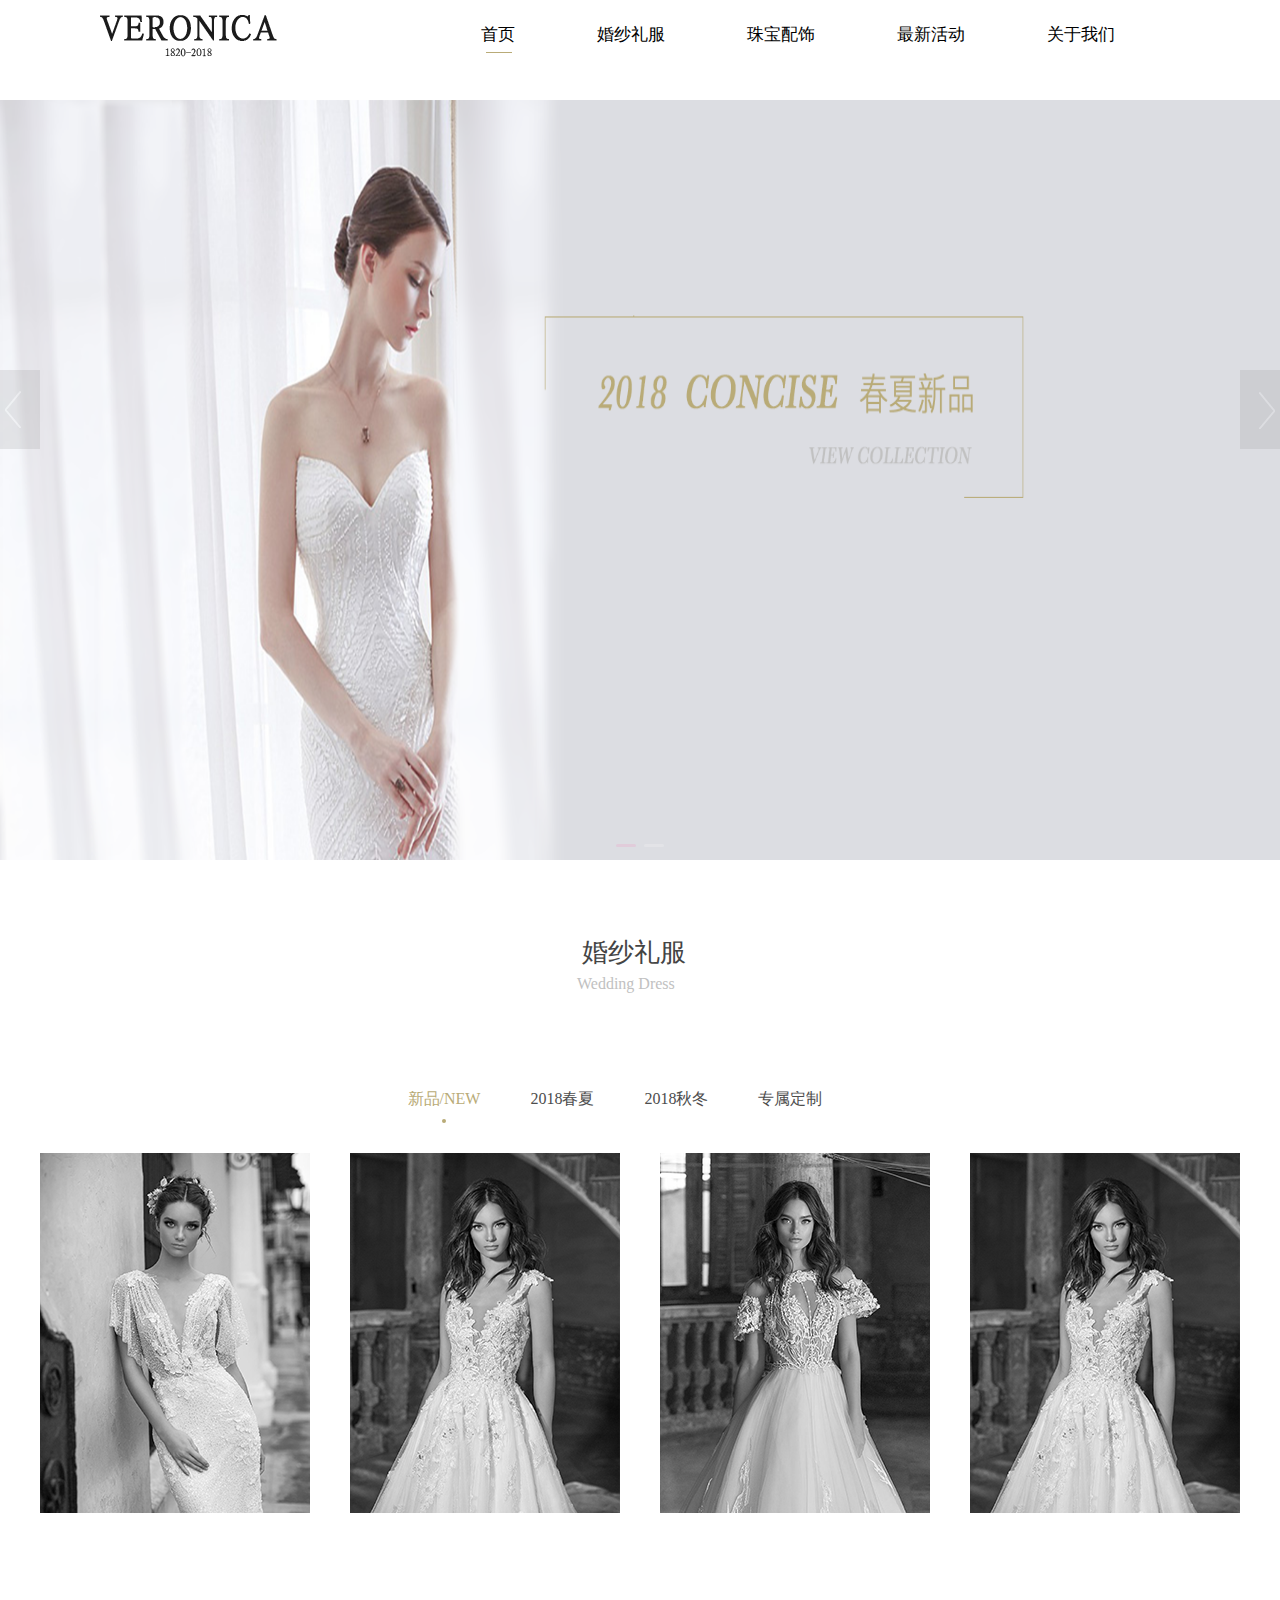
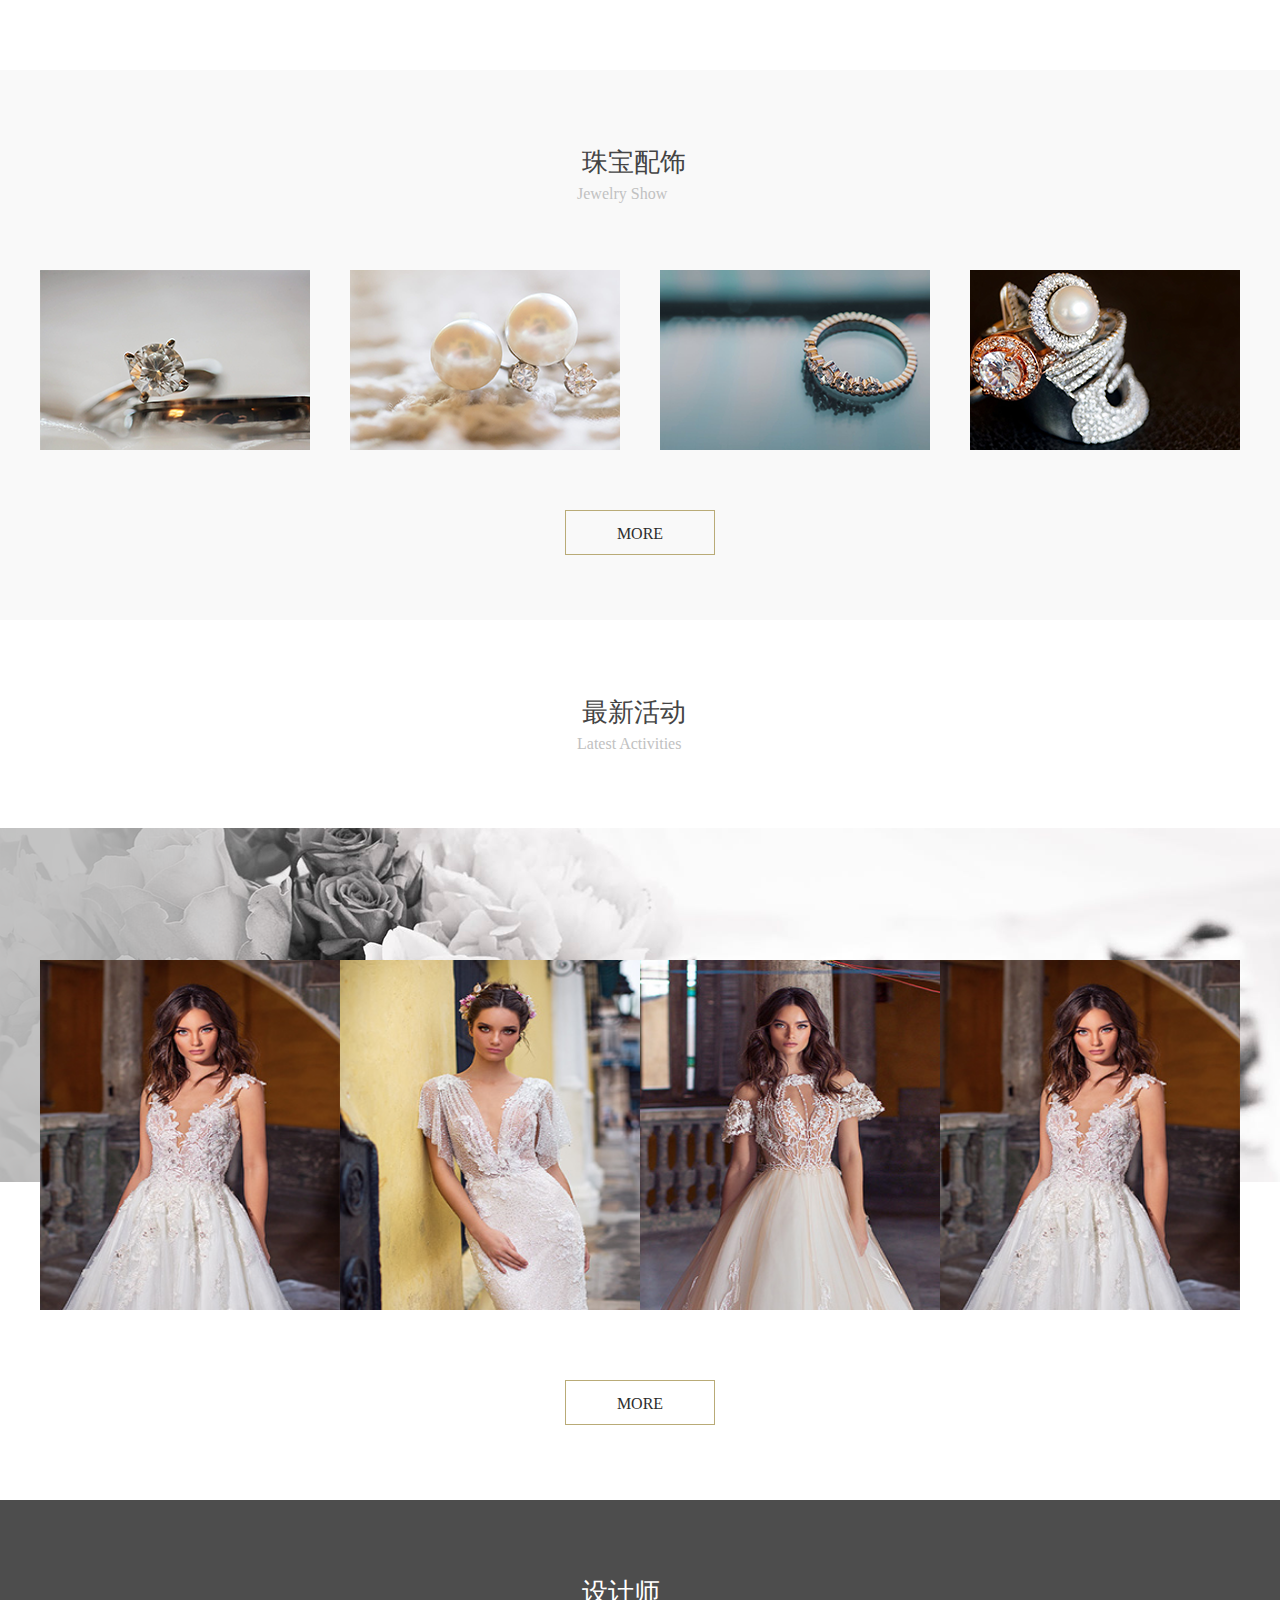
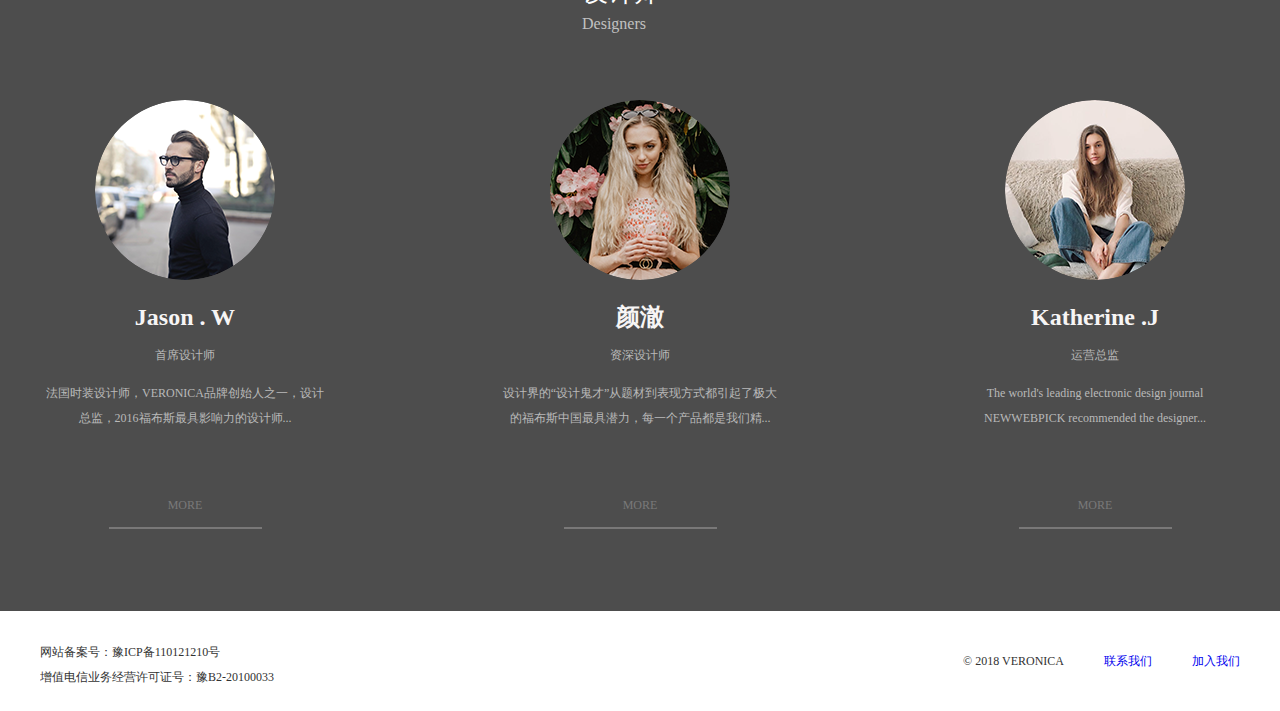
<file: index.html>
<!DOCTYPE html>
<html lang="en">

<head>
    <meta charset="UTF-8">
    <meta name="viewport" content="width=device-width, initial-scale=1.0,user-scalable=no">
    <title>首页</title>
    <link rel="icon" href="img/首页/徐.jpeg">
    <link rel="stylesheet" href="css/reset.css">
    <link rel="stylesheet" href="css/common.css">
    <link rel="stylesheet" href="css/index.css">
    <link rel="stylesheet" href="css/index-m.css">
    <link rel="stylesheet" href="css/swiper.min.css">
</head>

<body>
    <!-- 头部 -->
    <div class="header">
        <div class="header-c">
            <div class="logo"></div>
            <ul class="nav">
                <li class="item active">
                    <a href="index.html">首页</a>
                </li>
                <li class="item">
                    <a href="dress.html">婚纱礼服</a>
                </li>
                <li class="item">
                    <a href="show.html">珠宝配饰</a>
                </li>
                <li class="item">
                    <a href="activity.html">最新活动</a>
                </li>
                <li class="item">
                    <a href="about.html">关于我们</a>
                </li>
            </ul>
            <!-- 汉堡导航 -->
            <div class="hamburger">
                <div class="line">
                </div>
                <div class="line">
                </div>
                <div class="line">
                </div>
            </div>
        </div>
    </div>

    <!-- 轮播图 -->
    <div class="banner">
        <div class="swiper-wrapper list">
            <div class="side swiper-slide"><img src="img/首页/轮播图1.png"></div>
            <div class="side swiper-slide"><img src="img/首页/轮播图2.png"></div>
        </div>
        <!-- 如果需要分页器 -->
        <div class="swiper-pagination"></div>
        <!-- 点击 -->
        <div class="arr-l"></div>
        <div class="arr-r"></div>
    </div>

    <!-- 婚纱礼服 -->
    <div class="dress">
        <div class="dress-c">
            <div class="title">
                <p class="c-title">婚纱礼服</p>
                <p class="i-title">Wedding Dress</p>
            </div>
            <ul class="dress-nav custom-pagination">
                <li class="items">
                    <a href="##" class="ne">新品/NEW</a>
                    <div class="le s-dot"></div>
                </li>
                <li class="items">
                    <a href="##">2018春夏</a>
                    <div class="le"></div>
                </li>
                <li class="items">
                    <a href="##">2018秋冬</a>
                    <div class="le"></div>
                </li>
                <li class="items">
                    <a href="##">专属定制</a>
                    <div class="le"></div>
                </li>
            </ul>
            <!-- 轮播图 -->
            <div class="ban">
                <div class="swiper-wrapper lis">
                    <div class="sid swiper-slide">
                        <ul class="img">
                            <li class="img1 img5">
                                <div class="mask">
                                    <p class="p1">HER STYLE / 一字肩拖尾主纱</p>
                                    <p class="p2">$5389.00</p>
                                    <p class="p3">白色 / M / VK2531</p>
                                </div>
                            </li>
                            <li class="img2 img5">
                                <div class="mask">
                                    <p class="p1">HER STYLE / 一字肩拖尾主纱</p>
                                    <p class="p2">$5389.00</p>
                                    <p class="p3">白色 / M / VK2531</p>
                                </div>
                            </li>
                            <li class="img3 img5">
                                <div class="mask">
                                    <p class="p1">HER STYLE / 一字肩拖尾主纱</p>
                                    <p class="p2">$5389.00</p>
                                    <p class="p3">白色 / M / VK2531</p>
                                </div>
                            </li>
                            <li class="img4 img5">
                                <div class="mask">
                                    <p class="p1">HER STYLE / 一字肩拖尾主纱</p>
                                    <p class="p2">$5389.00</p>
                                    <p class="p3">白色 / M / VK2531</p>
                                </div>
                            </li>
                        </ul>
                    </div>
                    <div class="sid swiper-slide">
                        <ul class="img">
                            <li class="img3 img5">
                                <div class="mask">
                                    <p class="p1">HER STYLE / 一字肩拖尾主纱</p>
                                    <p class="p2">$5389.00</p>
                                    <p class="p3">白色 / M / VK2531</p>
                                </div>
                            </li>
                            <li class="img1 img5">
                                <div class="mask">
                                    <p class="p1">HER STYLE / 一字肩拖尾主纱</p>
                                    <p class="p2">$5389.00</p>
                                    <p class="p3">白色 / M / VK2531</p>
                                </div>
                            </li>
                            <li class="img4 img5">
                                <div class="mask">
                                    <p class="p1">HER STYLE / 一字肩拖尾主纱</p>
                                    <p class="p2">$5389.00</p>
                                    <p class="p3">白色 / M / VK2531</p>
                                </div>
                            </li>
                            <li class="img2 img5">
                                <div class="mask">
                                    <p class="p1">HER STYLE / 一字肩拖尾主纱</p>
                                    <p class="p2">$5389.00</p>
                                    <p class="p3">白色 / M / VK2531</p>
                                </div>
                            </li>
                        </ul>
                    </div>
                    <div class="sid swiper-slide">
                        <ul class="img">
                            <li class="img2 img5">
                                <div class="mask">
                                    <p class="p1">HER STYLE / 一字肩拖尾主纱</p>
                                    <p class="p2">$5389.00</p>
                                    <p class="p3">白色 / M / VK2531</p>
                                </div>
                            </li>
                            <li class="img4 img5">
                                <div class="mask">
                                    <p class="p1">HER STYLE / 一字肩拖尾主纱</p>
                                    <p class="p2">$5389.00</p>
                                    <p class="p3">白色 / M / VK2531</p>
                                </div>
                            </li>
                            <li class="img3 img5">
                                <div class="mask">
                                    <p class="p1">HER STYLE / 一字肩拖尾主纱</p>
                                    <p class="p2">$5389.00</p>
                                    <p class="p3">白色 / M / VK2531</p>
                                </div>
                            </li>
                            <li class="img1 img5">
                                <div class="mask">
                                    <p class="p1">HER STYLE / 一字肩拖尾主纱</p>
                                    <p class="p2">$5389.00</p>
                                    <p class="p3">白色 / M / VK2531</p>
                                </div>
                            </li>
                        </ul>
                    </div>
                    <div class="sid swiper-slide">
                        <ul class="img">
                            <li class="img4 img5">
                                <div class="mask">
                                    <p class="p1">HER STYLE / 一字肩拖尾主纱</p>
                                    <p class="p2">$5389.00</p>
                                    <p class="p3">白色 / M / VK2531</p>
                                </div>
                            </li>
                            <li class="img3 img5">
                                <div class="mask">
                                    <p class="p1">HER STYLE / 一字肩拖尾主纱</p>
                                    <p class="p2">$5389.00</p>
                                    <p class="p3">白色 / M / VK2531</p>
                                </div>
                            </li>
                            <li class="img1 img5">
                                <div class="mask">
                                    <p class="p1">HER STYLE / 一字肩拖尾主纱</p>
                                    <p class="p2">$5389.00</p>
                                    <p class="p3">白色 / M / VK2531</p>
                                </div>
                            </li>
                            <li class="img2 img5">
                                <div class="mask">
                                    <p class="p1">HER STYLE / 一字肩拖尾主纱</p>
                                    <p class="p2">$5389.00</p>
                                    <p class="p3">白色 / M / VK2531</p>
                                </div>
                            </li>
                        </ul>
                    </div>
                </div>
                <div class="more mr">
                    <a href="dress.html" class="more-c">MORE
                    </a>
                </div>
            </div>

        </div>
    </div>

    <!-- 珠宝配饰 -->
    <div class="show">
        <div class="show-c">
            <div class="title">
                <p class="c-title">珠宝配饰</p>
                <p class="i-title">Jewelry Show</p>
            </div>
            <ul class="jewelry">
                <li class="it m1">
                    <div class="mb">
                        <p class="p1">传世之作，经典重现</p>
                        <p class="p2">维罗尼卡倾情呈现“斑斓之境”（The ...</p>
                    </div>
                </li>
                <li class="it m2">
                    <div class="mb">
                        <p class="p1">传世之作，经典重现</p>
                        <p class="p2">维罗尼卡倾情呈现“斑斓之境”（The ...</p>
                    </div>
                </li>
                <li class="it m3">
                    <div class="mb">
                        <p class="p1">传世之作，经典重现</p>
                        <p class="p2">维罗尼卡倾情呈现“斑斓之境”（The ...</p>
                    </div>
                </li>
                <li class="it m4">
                    <div class="mb">
                        <p class="p1">传世之作，经典重现</p>
                        <p class="p2">维罗尼卡倾情呈现“斑斓之境”（The ...</p>
                    </div>
                </li>

            </ul>
            <div class="more ">
                <a href="dress.html" class="more-c">MORE
                </a>
            </div>
        </div>
    </div>

    <!-- 最新活动 -->
    <div class="new">
        <div class="title">
            <p class="c-title">最新活动</p>
            <p class="i-title">Latest Activities</p>
        </div>
        <ul class="lists">
            <li class="act-it i1">
                <div class="mask1">
                    <span class="span1">06-18</span>
                    <span class="span2">2018</span>
                    <h3>新品发布会</h3>
                    <p>伴随着T台两侧色彩趋势报告的发布，<br> VERONICA2017婚纱新品发布会正...
                    </p>
                    <div class="active-more">
                        <a href="active.html">more &gt;</a>
                    </div>
                </div>
            </li>
            <li class="act-it i2">
                <div class="mask1">
                    <span class="span1">06-18</span>
                    <span class="span2">2018</span>
                    <h3>新品发布会</h3>
                    <p>伴随着T台两侧色彩趋势报告的发布，<br> VERONICA2017婚纱新品发布会正...
                    </p>
                    <div class="active-more">
                        <a href="active.html">more &gt;</a>
                    </div>
                </div>
            </li>
            <li class="act-it i3">
                <div class="mask1">
                    <span class="span1">06-18</span>
                    <span class="span2">2018</span>
                    <h3>新品发布会</h3>
                    <p>伴随着T台两侧色彩趋势报告的发布，<br> VERONICA2017婚纱新品发布会正...
                    </p>
                    <div class="active-more">
                        <a href="active.html">more &gt;</a>
                    </div>
                </div>
            </li>
            <li class="act-it i4">
                <div class="mask1">
                    <span class="span1">06-18</span>
                    <span class="span2">2018</span>
                    <h3>新品发布会</h3>
                    <p>伴随着T台两侧色彩趋势报告的发布，<br> VERONICA2017婚纱新品发布会正...
                    </p>
                    <div class="active-more">
                        <a href="active.html">more &gt;</a>
                    </div>
                </div>
            </li>
        </ul>

        <!-- //响应轮播 -->
        <div class="bl">
            <div class="swiper-wrapper lis">
                <div class="sid swiper-slide">
                    <div class="act-it i1">
                        <div class="mask1">
                            <span class="span1">06-18</span>
                            <span class="span2">2018</span>
                            <h3>新品发布会</h3>
                            <p>伴随着T台两侧色彩趋势报告的发布，<br> VERONICA2017婚纱新品发布会正...
                            </p>
                            <div class="active-more">
                                <a href="active.html">more &gt;</a>
                            </div>
                        </div>
                    </div>
                </div>
                <div class="side swiper-slide">
                    <div class="act-it i2">
                        <div class="mask1">
                            <span class="span1">06-18</span>
                            <span class="span2">2018</span>
                            <h3>新品发布会</h3>
                            <p>伴随着T台两侧色彩趋势报告的发布，<br> VERONICA2017婚纱新品发布会正...
                            </p>
                            <div class="active-more">
                                <a href="active.html">more &gt;</a>
                            </div>
                        </div>
                    </div>
                </div>
                <div class="side swiper-slide">
                    <div class="act-it i3">
                        <div class="mask1">
                            <span class="span1">06-18</span>
                            <span class="span2">2018</span>
                            <h3>新品发布会</h3>
                            <p>伴随着T台两侧色彩趋势报告的发布，<br> VERONICA2017婚纱新品发布会正...
                            </p>
                            <div class="active-more">
                                <a href="active.html">more &gt;</a>
                            </div>
                        </div>
                    </div>
                </div>
                <div class="side swiper-slide">
                    <div class="act-it i4">
                        <div class="mask1">
                            <span class="span1">06-18</span>
                            <span class="span2">2018</span>
                            <h3>新品发布会</h3>
                            <p>伴随着T台两侧色彩趋势报告的发布，<br> VERONICA2017婚纱新品发布会正...
                            </p>
                            <div class="active-more">
                                <a href="active.html">more &gt;</a>
                            </div>
                        </div>
                    </div>
                </div>
            </div>
        </div>
        <div class="more mr">
            <a href="dress.html" class="more-c">MORE
            </a>
        </div>
    </div>

    <!-- 设计师 -->
    <div class="design">
        <div class="design-c ">
            <div class="title ">
                <p class="c-title na">设计师</p>
                <p class="i-title">Designers</p>
            </div>
            <ul class="plate">
                <li class="nal">
                    <div class="nal1"></div>
                    <h3>Jason . W</h3>
                    <p class="p1">首席设计师</p>
                    <p class="p2">法国时装设计师，VERONICA品牌创始人之一，设计 <br> 总监，2016福布斯最具影响力的设计师...
                    </p>
                    <div class="mak">
                        <p class="p3">
                            <a href="design.html">MORE</a>
                        </p>
                        <div class="line"></div>
                    </div>
                </li>
                <li class="nal">
                    <div class="nal2"></div>
                    <h3>颜澈</h3>
                    <p class="p1">资深设计师</p>
                    <p class="p2">设计界的“设计鬼才”从题材到表现方式都引起了极大 <br> 的福布斯中国最具潜力，每一个产品都是我们精...
                    </p>
                    <div class="mak">
                        <p class="p3">
                            <a href="design.html">MORE</a>
                        </p>
                        <div class="line"></div>
                    </div>
                </li>
                <li class="nal">
                    <div class="nal3"></div>
                    <h3>Katherine .J </h3>
                    <p class="p1">运营总监</p>
                    <p class="p2">The world's leading electronic design journal <br> NEWWEBPICK recommended the designer...</p>
                    <div class="mak">
                        <p class="p3">
                            <a href="design.html">MORE</a>
                        </p>
                        <div class="line"></div>
                    </div>

                </li>
            </ul>
        </div>
    </div>

    <!-- footer -->
    <div class="footer">
        <div class="footer-c">
            <ul class="survice">
                <li class="is ">&copy; 2018 VERONICA</li>
                <li class="is "><a href="about.html">联系我们</a> </li>
                <li class="is "><a href="about.html">加入我们</a></li>
            </ul>
            <p class="msg1">网站备案号：豫ICP备110121210号</p>
            <p class="msg2">增值电信业务经营许可证号：豫B2-20100033</p>
        </div>
    </div>

    <!-- //回到顶部 -->
    <div class="to">
        <div class="tol">
            <a href="#"></a>
        </div>
        <div class="tor">
            <a href="about.html"></a>
        </div>
    </div>


    <script src="js/jquery.js"></script>
    <script src="js/swiper.min.js"></script>
    <script src="js/common.js"></script>
    <script>
        // banner
        var mySwiper = new Swiper('.banner', {
            autoplay: true,
            loop: true,
            // 如果需要分页器
            pagination: {
                el: '.swiper-pagination',
                clickable: true
            },
        })
        $('.arr-r').click(function() {
            mySwiper.slideNext();

        })
        $('.arr-l').click(function() {
            mySwiper.slidePrev();

        })

        var mySw = new Swiper('.bl', {
            autoplay: true,
            loop: true
        })


        // dress
        var mySw = new Swiper('.ban', {
            loop: true,
            on: {
                touchEnd: function(swiper, event) {
                    for (var i = 0; i < $('.items').length; i++) {
                        $('.le')[i].classList.remove('s-dot');
                        $('.items a')[i].classList.remove('ne');
                    }
                    if (mySw.activeIndex == 4) {
                        $('.le')[mySw.realIndex = 0].classList.add('s-dot');
                        $('.items a')[mySw.realIndex = 0].classList.add('ne');
                    } else {
                        $('.le')[mySw.activeIndex].classList.add('s-dot');
                        $('.items a')[mySw.activeIndex].classList.add('ne');
                    }


                },
            },
        })
        for (var i = 0; i < $('.items').length; i++) {
            $('.items')[i].index = i;
            $('.items')[i].onclick = function() {
                mySw.slideTo(this.index + 1)
                for (var i = 0; i < $('.items').length; i++) {
                    $('.le')[i].classList.remove('s-dot');
                    $('.items a')[i].classList.remove('ne');
                }
                $('.le')[this.index].classList.add('s-dot');
                $('.items a')[this.index].classList.add('ne');
            }
        }
    </script>
</body>

</html>
</file>
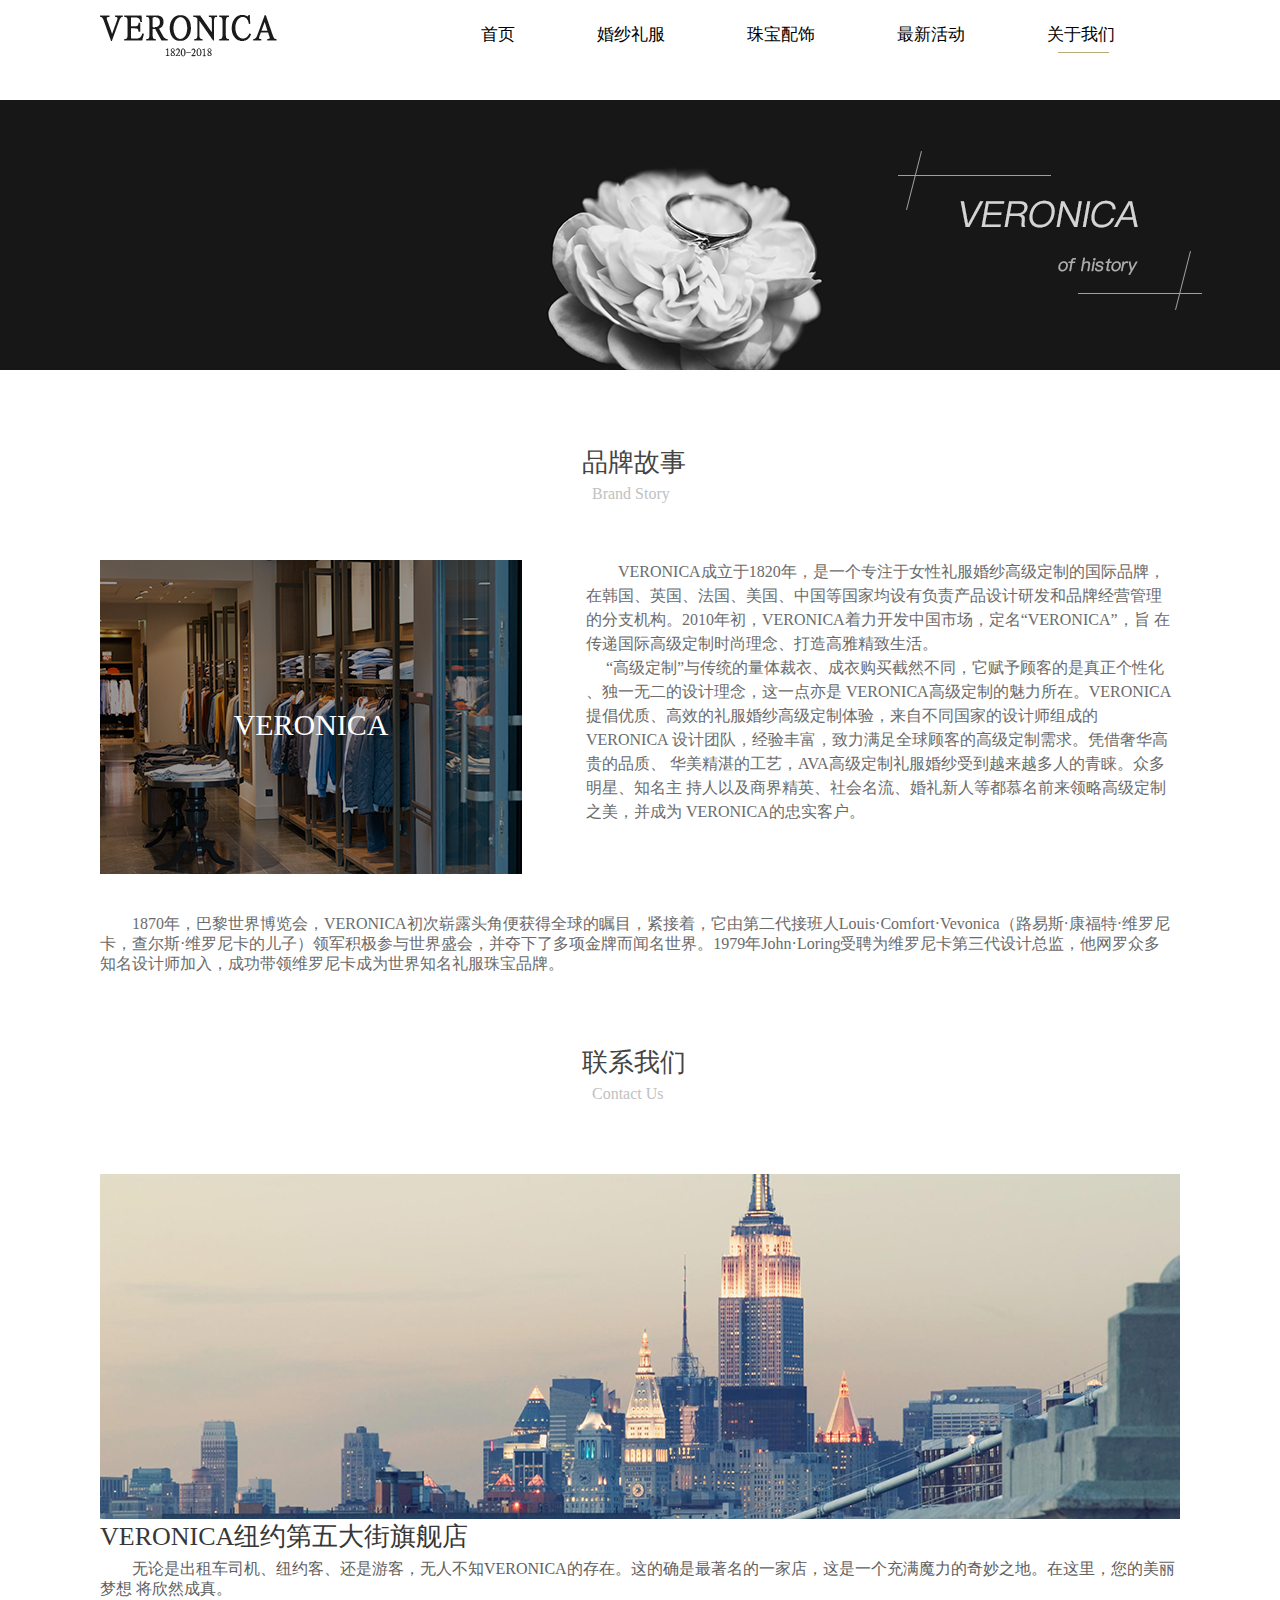
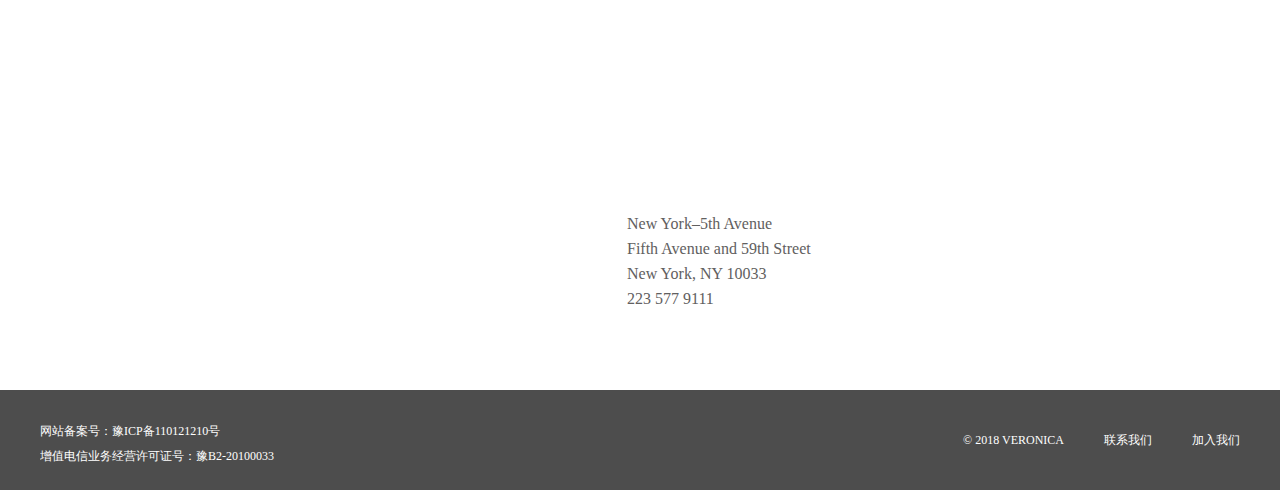
<file: about.html>
<!DOCTYPE html>
<html lang="en">

<head>
    <meta charset="UTF-8">
    <meta name="viewport" content="width=device-width, initial-scale=1.0">
    <title>关于我们</title>
    <link rel="icon" href="img/首页/徐.jpeg">
    <link rel="stylesheet" href="css/reset.css">
    <link rel="stylesheet" href="css/common.css">
    <link rel="stylesheet" href="css/about.css">
    <link rel="stylesheet" href="css/about-m.css">
</head>

<body>
    <!-- 头部 -->
    <div class="header">
        <div class="header-c">
            <div class="logo"></div>
            <ul class="nav">
                <li class="item ">
                    <a href="index.html">首页</a>
                </li>
                <li class="item ">
                    <a href="dress.html">婚纱礼服</a>
                </li>
                <li class="item">
                    <a href="show.html">珠宝配饰</a>
                </li>
                <li class="item ">
                    <a href="activity.html">最新活动</a>
                </li>
                <li class="item active">
                    <a href="about.html">关于我们</a>
                </li>
            </ul>
            <!-- 汉堡导航 -->
            <div class="hamburger">
                <div class="line">
                </div>
                <div class="line">
                </div>
                <div class="line">
                </div>
            </div>
        </div>
    </div>

    <!-- banner -->
    <div class="banner">
    </div>

    <!-- 故事 -->
    <div class="main">
        <div class="main-c">
            <div class="title">
                <p class="c-title">品牌故事</p>
                <p class="i-title">Brand Story</p>
            </div>
            <div class="text1">
                <div class="box">
                    <div class="mask">
                        <span>VERONICA</span>
                    </div>

                </div>
                <div class="desc">
                    VERONICA成立于1820年，是一个专注于女性礼服婚纱高级定制的国际品牌， 在韩国、英国、法国、美国、中国等国家均设有负责产品设计研发和品牌经营管理 的分支机构。2010年初，VERONICA着力开发中国市场，定名“VERONICA”，旨 在传递国际高级定制时尚理念、打造高雅精致生活。
                    <br> &nbsp;&nbsp;&nbsp;&nbsp; “高级定制”与传统的量体裁衣、成衣购买截然不同，它赋予顾客的是真正个性化 、独一无二的设计理念，这一点亦是 VERONICA高级定制的魅力所在。VERONICA 提倡优质、高效的礼服婚纱高级定制体验，来自不同国家的设计师组成的VERONICA 设计团队，经验丰富，致力满足全球顾客的高级定制需求。凭借奢华高贵的品质、 华美精湛的工艺，AVA高级定制礼服婚纱受到越来越多人的青睐。众多明星、知名主 持人以及商界精英、社会名流、婚礼新人等都慕名前来领略高级定制之美，并成为
                    VERONICA的忠实客户。
                </div>
                <div class="text2">
                    1870年，巴黎世界博览会，VERONICA初次崭露头角便获得全球的瞩目，紧接着，它由第二代接班人Louis·Comfort·Vevonica（路易斯·康福特·维罗尼 卡，查尔斯·维罗尼卡的儿子）领军积极参与世界盛会，并夺下了多项金牌而闻名世界。1979年John·Loring受聘为维罗尼卡第三代设计总监，他网罗众多 知名设计师加入，成功带领维罗尼卡成为世界知名礼服珠宝品牌。
                </div>
                <div class="title ele">
                    <p class="c-title">联系我们</p>
                    <p class="i-title">Contact Us</p>
                </div>
                <div class="box2"></div>
                <p class="t1">VERONICA纽约第五大街旗舰店</p>
                <p class="t2">无论是出租车司机、纽约客、还是游客，无人不知VERONICA的存在。这的确是最著名的一家店，这是一个充满魔力的奇妙之地。在这里，您的美丽梦想 将欣然成真。
                </p>
                <div class="tet1">
                    <div id="allmap"></div>
                    <div class="tet2">
                        New York–5th Avenue <br> Fifth Avenue and 59th Street<br> New York, NY 10033<br> 223 577 9111<br>
                    </div>
                </div>
            </div>
        </div>
    </div>

    <!-- footer -->
    <div class="footer">
        <div class="footer-c">
            <ul class="survice">
                <li class="is " style="color: #fff;">&copy; 2018 VERONICA</li>
                <li class="is "><a href="about.html" style="color: #fff;">联系我们</a> </li>
                <li class="is "><a href="about.html" style="color: #fff;">加入我们</a></li>
            </ul>
            <p class="msg1" style="color: #fff;">网站备案号：豫ICP备110121210号</p>
            <p class="msg2" style="color: #fff;">增值电信业务经营许可证号：豫B2-20100033</p>
        </div>
    </div>

    <!-- //回到顶部 -->
    <div class="to">
        <div class="tol">
            <a href="#"></a>
        </div>
        <div class="tor">
            <a href="about.html"></a>
        </div>
    </div>

    <script type="text/javascript" src="http://api.map.baidu.com/api?v=2.0&ak=js7AGWN1lo6DIZB9HQLN753gDHA9rRZr"></script>
    <script src="js/jquery.js"></script>
    <script src="js/swiper.min.js"></script>
    <script src="js/common.js"></script>
    <script>
        var map = new BMap.Map("allmap");
        var point = new BMap.Point(113.754407, 34.776794);
        map.centerAndZoom(point, 15);
        var pt = new BMap.Point(113.774507, 34.776794);
        var myIcon = new BMap.Icon("img/关于我们/矢量智能对象.jpg", new BMap.Size(300, 157));
        var marker2 = new BMap.Marker(pt, {
            icon: myIcon
        });
        marker2.setAnimation(BMAP_ANIMATION_BOUNCE);
        map.addOverlay(marker2);
    </script>
</body>

</html>
</file>
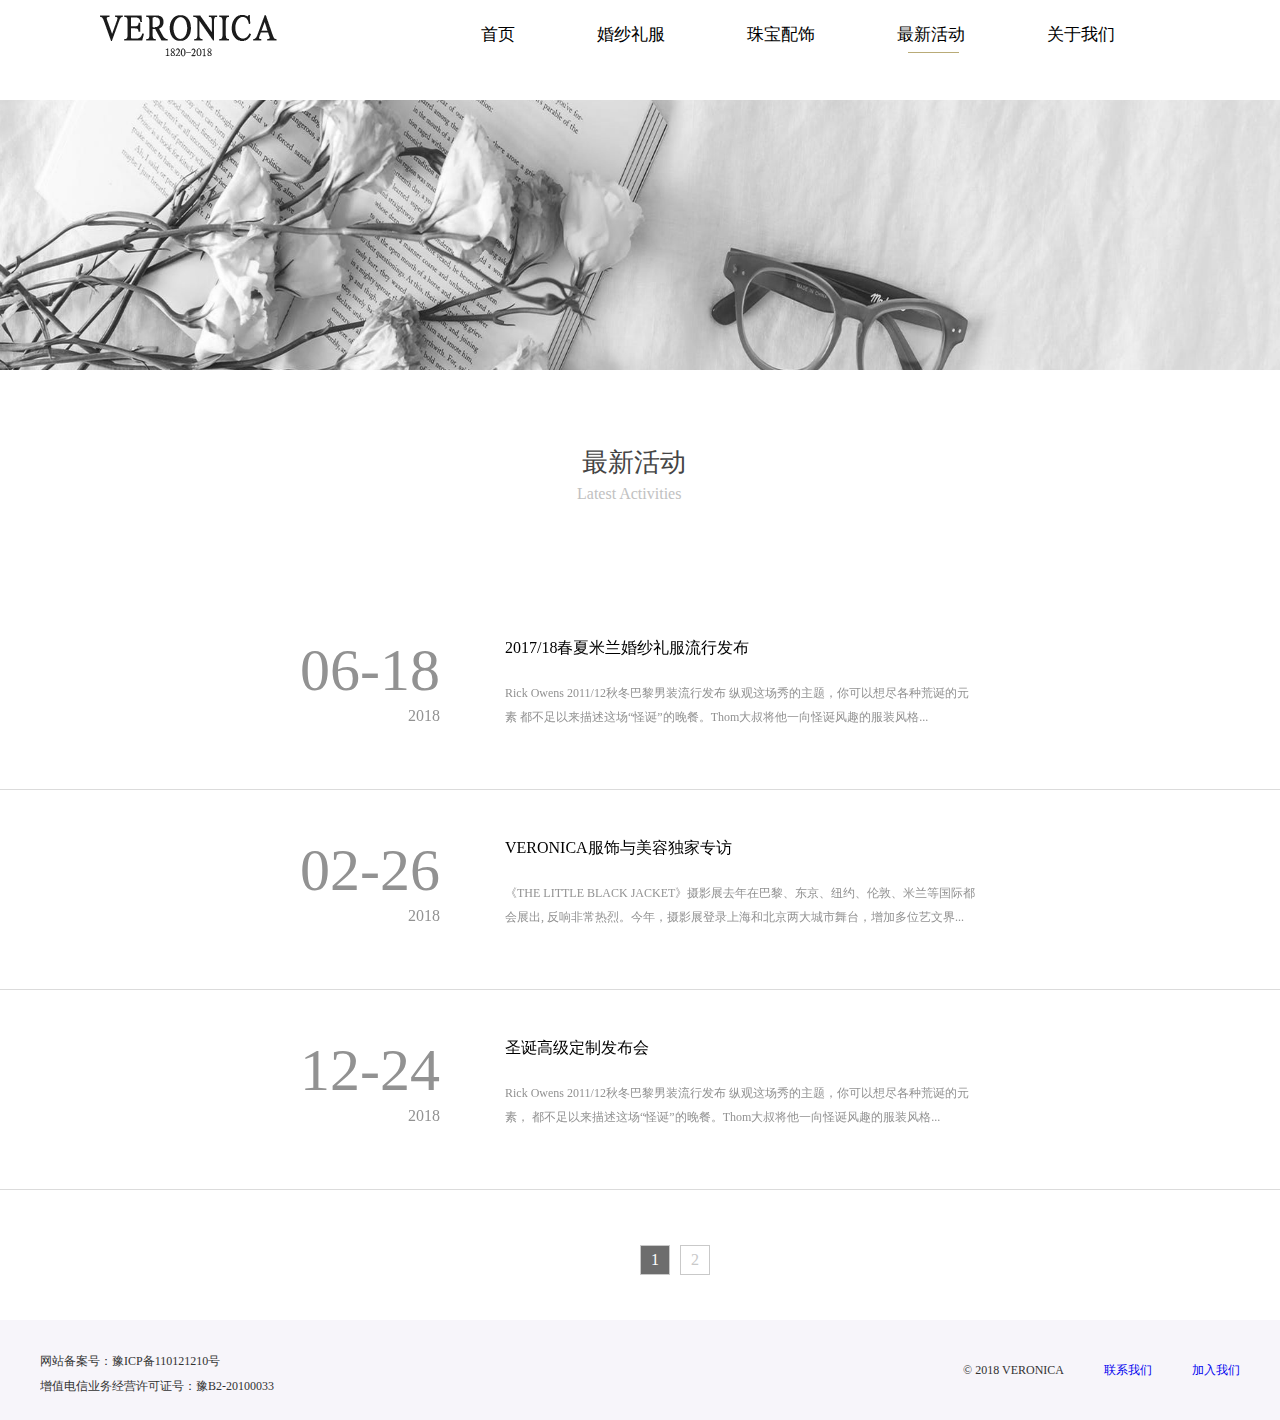
<file: activity.html>
<!DOCTYPE html>
<html lang="en">

<head>
    <meta charset="UTF-8">
    <meta name="viewport" content="width=device-width, initial-scale=1.0">
    <title>最新活动</title>
    <link rel="icon" href="img/首页/徐.jpeg">
    <link rel="stylesheet" href="css/reset.css">
    <link rel="stylesheet" href="css/common.css">
    <link rel="stylesheet" href="css/activity.css">
    <link rel="stylesheet" href="css/activity-m.css">
    <link rel="stylesheet" href="css/swiper.min.css">
</head>

<body>
    <!-- 头部 -->
    <div class="header">
        <div class="header-c">
            <div class="logo"></div>
            <ul class="nav">
                <li class="item ">
                    <a href="index.html">首页</a>
                </li>
                <li class="item ">
                    <a href="dress.html">婚纱礼服</a>
                </li>
                <li class="item">
                    <a href="show.html">珠宝配饰</a>
                </li>
                <li class="item active">
                    <a href="activity.html">最新活动</a>
                </li>
                <li class="item">
                    <a href="about.html">关于我们</a>
                </li>
            </ul>
            <!-- 汉堡导航 -->
            <div class="hamburger">
                <div class="line">
                </div>
                <div class="line">
                </div>
                <div class="line">
                </div>
            </div>
        </div>
    </div>
    <!-- banner -->
    <div class="banner">
    </div>

    <!-- 活动 -->
    <div class="cti">
        <div class="title">
            <p class="c-title">最新活动</p>
            <p class="i-title">Latest Activities</p>
        </div>
        <!-- 轮播图 -->
        <div class="con">
            <div class="swiper-wrapper list">
                <div class="side swiper-slide">
                    <div class="box">
                        <div class="item-i">
                            <div class="box1">
                                <div class="time">
                                    <p class="p1">06-18</p>
                                    <p class="p2">2018</p>
                                </div>
                                <div class="text">
                                    <p class="p3">2017/18春夏米兰婚纱礼服流行发布</p>
                                    <div class="desc">
                                        Rick Owens 2011/12秋冬巴黎男装流行发布 纵观这场秀的主题，你可以想尽各种荒诞的元素 都不足以来描述这场“怪诞”的晚餐。Thom大叔将他一向怪诞风趣的服装风格...
                                    </div>
                                </div>
                                <a href="###" class="ci"></a>
                            </div>
                        </div>
                        <div class="item-i">
                            <div class="box1">
                                <div class="time">
                                    <p class="p1">02-26</p>
                                    <p class="p2">2018</p>
                                </div>
                                <div class="text">
                                    <p class="p3">VERONICA服饰与美容独家专访</p>
                                    <div class="desc">
                                        《THE LITTLE BLACK JACKET》摄影展去年在巴黎、东京、纽约、伦敦、米兰等国际都会展出, 反响非常热烈。今年，摄影展登录上海和北京两大城市舞台，增加多位艺文界...
                                    </div>
                                </div>
                                <a href="###" class="ci"></a>
                            </div>
                        </div>
                        <div class="item-i">
                            <div class="box1">
                                <div class="time">
                                    <p class="p1">12-24</p>
                                    <p class="p2">2018</p>
                                </div>
                                <div class="text">
                                    <p class="p3">圣诞高级定制发布会</p>
                                    <div class="desc">
                                        Rick Owens 2011/12秋冬巴黎男装流行发布 纵观这场秀的主题，你可以想尽各种荒诞的元素， 都不足以来描述这场“怪诞”的晚餐。Thom大叔将他一向怪诞风趣的服装风格...
                                    </div>
                                </div>
                                <a href="###" class="ci"></a>
                            </div>
                        </div>
                    </div>
                </div>
                <div class="side swiper-slide">
                    <div class="box">
                        <div class="item-i">
                            <div class="box1">
                                <div class="time">
                                    <p class="p1">06-18</p>
                                    <p class="p2">2018</p>
                                </div>
                                <div class="text">
                                    <p class="p3">2017/18春夏米兰婚纱礼服流行发布</p>
                                    <div class="desc">
                                        Rick Owens 2011/12秋冬巴黎男装流行发布 纵观这场秀的主题，你可以想尽各种荒诞的元素 都不足以来描述这场“怪诞”的晚餐。Thom大叔将他一向怪诞风趣的服装风格...
                                    </div>
                                </div>
                                <a href="###" class="ci"></a>
                            </div>
                        </div>
                        <div class="item-i">
                            <div class="box1">
                                <div class="time">
                                    <p class="p1">02-26</p>
                                    <p class="p2">2018</p>
                                </div>
                                <div class="text">
                                    <p class="p3">VERONICA服饰与美容独家专访</p>
                                    <div class="desc">
                                        《THE LITTLE BLACK JACKET》摄影展去年在巴黎、东京、纽约、伦敦、米兰等国际都会展出, 反响非常热烈。今年，摄影展登录上海和北京两大城市舞台，增加多位艺文界...
                                    </div>
                                </div>
                                <a href="###" class="ci"></a>
                            </div>
                        </div>
                        <div class="item-i">
                            <div class="box1">
                                <div class="time">
                                    <p class="p1">12-24</p>
                                    <p class="p2">2018</p>
                                </div>
                                <div class="text">
                                    <p class="p3">圣诞高级定制发布会</p>
                                    <div class="desc">
                                        Rick Owens 2011/12秋冬巴黎男装流行发布 纵观这场秀的主题，你可以想尽各种荒诞的元素， 都不足以来描述这场“怪诞”的晚餐。Thom大叔将他一向怪诞风趣的服装风格...
                                    </div>
                                </div>
                                <a href="###" class="ci"></a>
                            </div>
                        </div>
                    </div>
                </div>
            </div>

            <!-- 分页 -->
            <div class="dot">
                <span class="dit act">1</span>
                <span class="dit">2</span>
            </div>
            <!-- <ul class="dot">
                <li class="dit act">1</li>
                <li class="dit">2</li>
            </ul> -->
        </div>



    </div>

    <!-- footer -->
    <div class="footer">
        <div class="footer-c">
            <ul class="survice">
                <li class="is ">&copy; 2018 VERONICA</li>
                <li class="is "><a href="about.html">联系我们</a> </li>
                <li class="is "><a href="about.html">加入我们</a></li>
            </ul>
            <p class="msg1">网站备案号：豫ICP备110121210号</p>
            <p class="msg2">增值电信业务经营许可证号：豫B2-20100033</p>
        </div>
    </div>

    <!-- //回到顶部 -->
    <div class="to">
        <div class="tol">
            <a href="#"></a>
        </div>
        <div class="tor">
            <a href="about.html"></a>
        </div>
    </div>

    <script src="js/jquery.js"></script>
    <script src="js/swiper.min.js"></script>
    <script src="js/common.js"></script>
    <script>
        // banner
        var mySwiper = new Swiper('.con', {
            loop: true
        })
        for (var i = 0; i < $('.dit').length; i++) {
            $('.dit')[i].index = i;
            $('.dit')[i].onclick = function() {
                mySwiper.slideTo(this.index + 1)
                $('.act').removeClass('act')
                event.target.classList.add('act')
            }
        }
    </script>
</body>

</html>
</file>
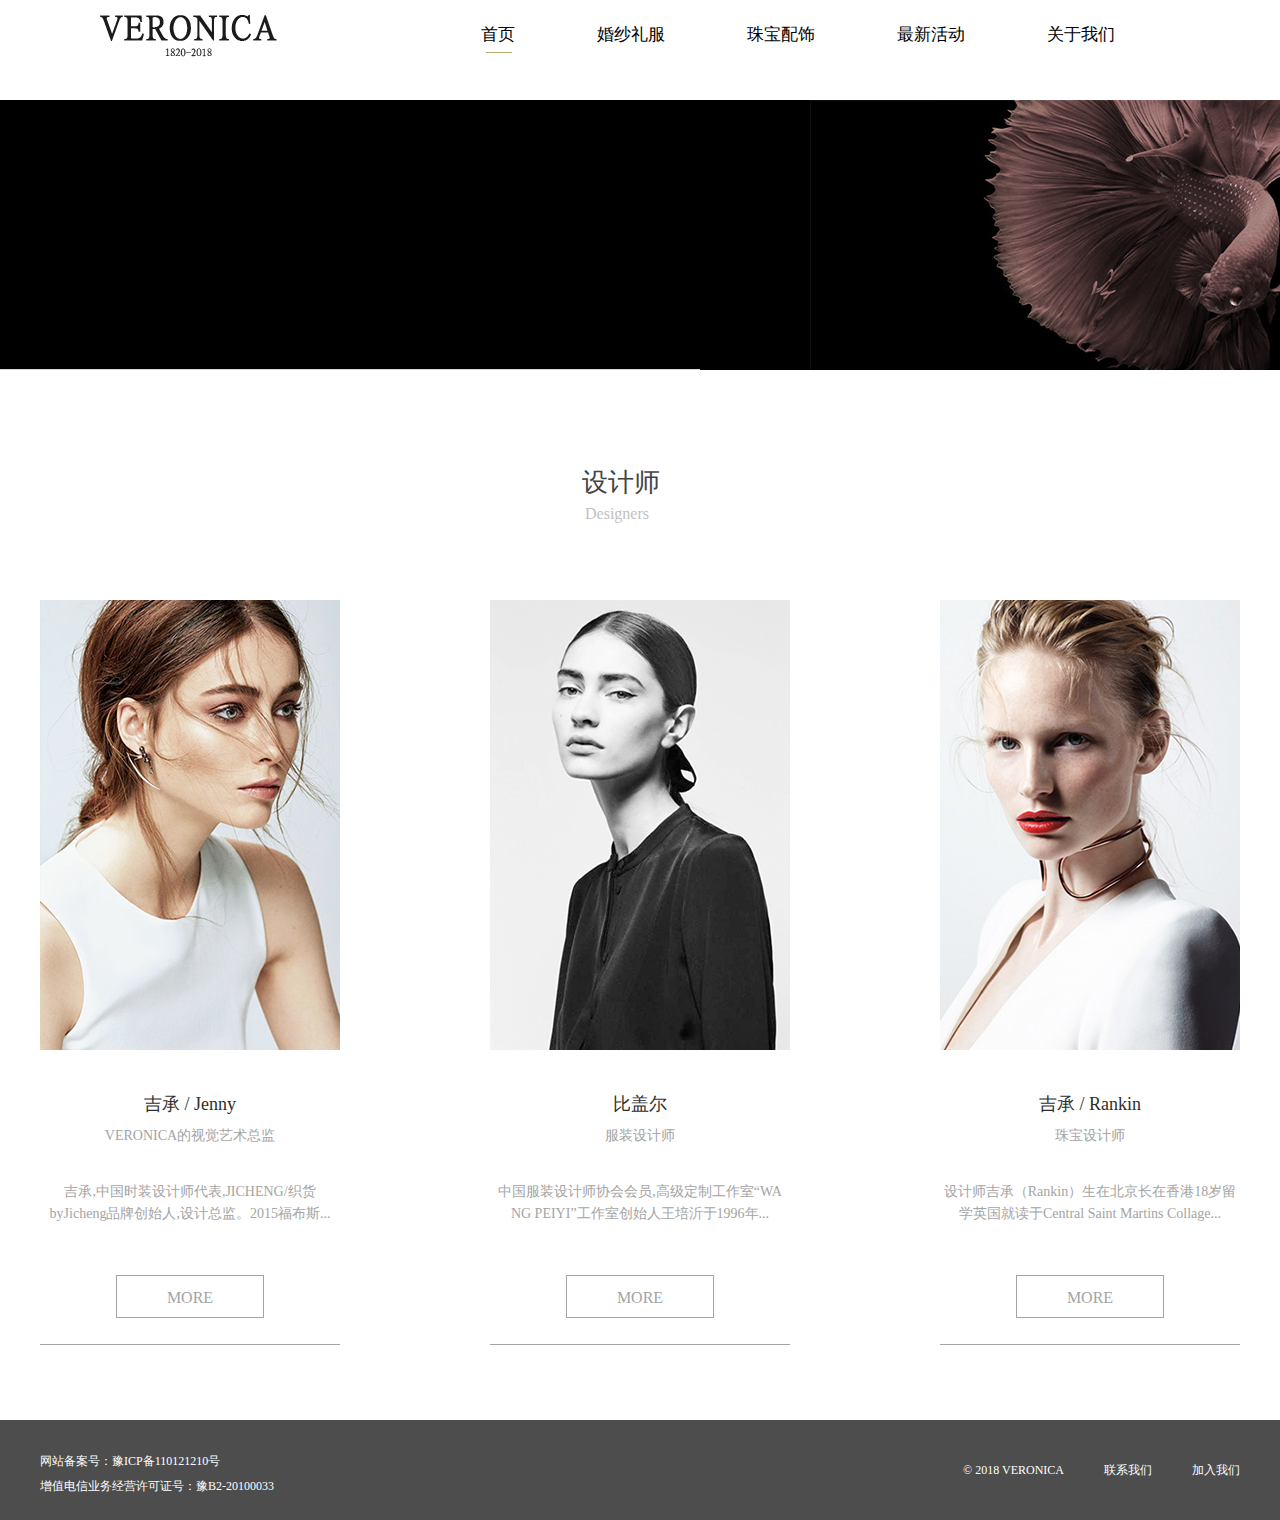
<file: design.html>
<!DOCTYPE html>
<html lang="en">

<head>
    <meta charset="UTF-8">
    <meta name="viewport" content="width=device-width, initial-scale=1.0">
    <title>设计师</title>
    <link rel="icon" href="img/首页/徐.jpeg">
    <link rel="stylesheet" href="css/reset.css">
    <link rel="stylesheet" href="css/common.css">
    <link rel="stylesheet" href="css/design.css">
    <link rel="stylesheet" href="css/design-m.css">
</head>

<body>
    <!-- 头部 -->
    <div class="header">
        <div class="header-c">
            <div class="logo"></div>
            <ul class="nav">
                <li class="item active">
                    <a href="index.html">首页</a>
                </li>
                <li class="item ">
                    <a href="dress.html">婚纱礼服</a>
                </li>
                <li class="item">
                    <a href="show.html">珠宝配饰</a>
                </li>
                <li class="item ">
                    <a href="activity.html">最新活动</a>
                </li>
                <li class="item ">
                    <a href="about.html">关于我们</a>
                </li>
            </ul>
            <!-- 汉堡导航 -->
            <div class="hamburger">
                <div class="line">
                </div>
                <div class="line">
                </div>
                <div class="line">
                </div>
            </div>
        </div>
    </div>

    <!-- banner -->
    <div class="banner">
    </div>

    <!-- 主要 -->
    <div class="main">
        <div class="main-c">
            <div class="title">
                <p class="c-title">设计师</p>
                <p class="i-title">Designers</p>
            </div>
            <ul class="list">
                <li class="items">
                    <img src="img/设计师/设计师1.png">
                    <p class="name">吉承 / Jenny</p>
                    <p class="msg">VERONICA的视觉艺术总监</p>
                    <div class="desc">
                        吉承,中国时装设计师代表,JICHENG/织货 byJicheng品牌创始人,设计总监。2015福布斯...
                    </div>
                    <div class="more">
                        MORE
                    </div>
                </li>
                <li class="items">
                    <img src="img/设计师/设计师2.png">
                    <p class="name">比盖尔</p>
                    <p class="msg">服装设计师</p>
                    <div class="desc">
                        中国服装设计师协会会员,高级定制工作室“WA NG PEIYI”工作室创始人王培沂于1996年...
                    </div>
                    <div class="more">
                        MORE
                    </div>
                </li>
                <li class="items">
                    <img src="img/设计师/设计师3.png">
                    <p class="name">吉承 / Rankin</p>
                    <p class="msg">珠宝设计师</p>
                    <div class="desc">
                        设计师吉承（Rankin）生在北京长在香港18岁留 学英国就读于Central Saint Martins Collage...
                    </div>
                    <div class="more">
                        MORE
                    </div>
                </li>

            </ul>
        </div>
    </div>

    <!-- footer -->
    <div class="footer">
        <div class="footer-c">
            <ul class="survice">
                <li class="is " style="color: #fff;">&copy; 2018 VERONICA</li>
                <li class="is "><a href="about.html" style="color: #fff;">联系我们</a> </li>
                <li class="is "><a href="about.html" style="color: #fff;">加入我们</a></li>
            </ul>
            <p class="msg1" style="color: #fff;">网站备案号：豫ICP备110121210号</p>
            <p class="msg2" style="color: #fff;">增值电信业务经营许可证号：豫B2-20100033</p>
        </div>
    </div>

    <!-- //回到顶部 -->
    <div class="to">
        <div class="tol">
            <a href="#"></a>
        </div>
        <div class="tor">
            <a href="about.html"></a>
        </div>
    </div>

    <script src="js/jquery.js"></script>
    <script src="js/swiper.min.js"></script>
    <script src="js/common.js"></script>
    <script>
    </script>
</body>

</html>
</file>
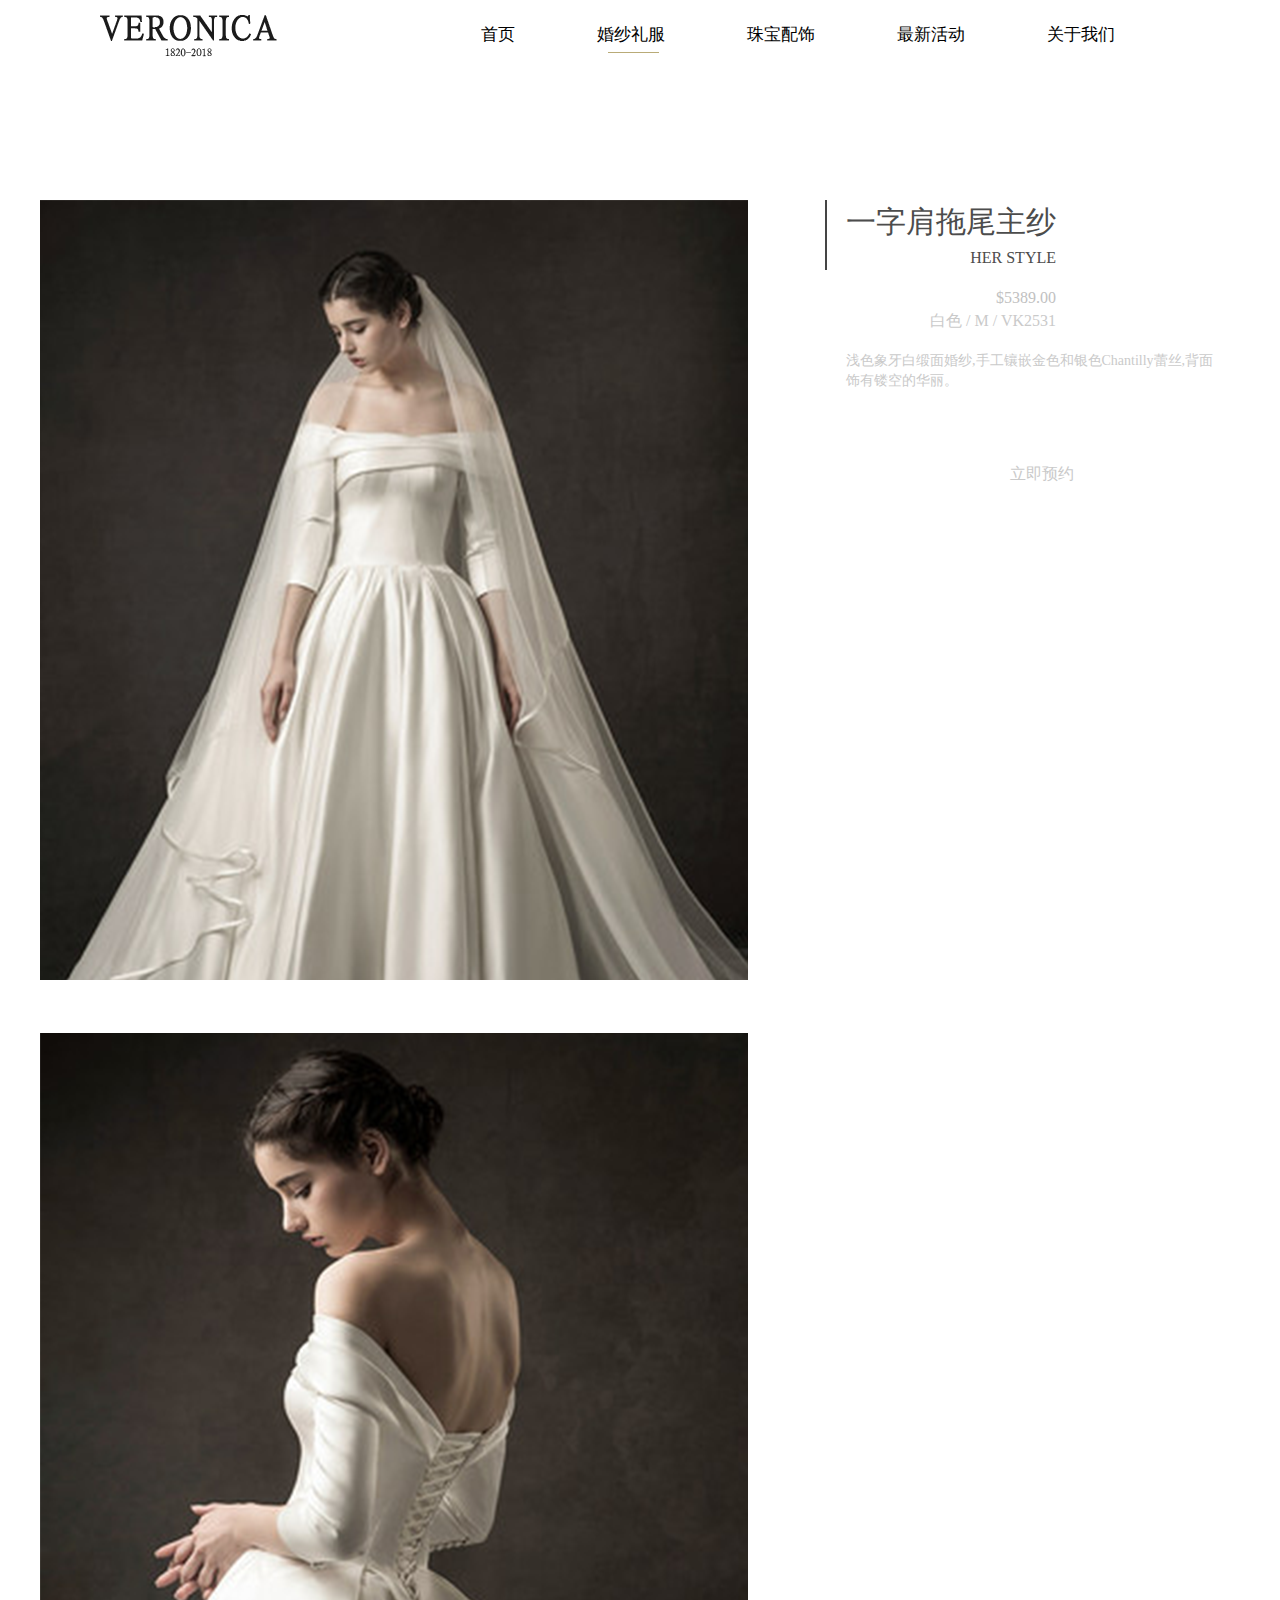
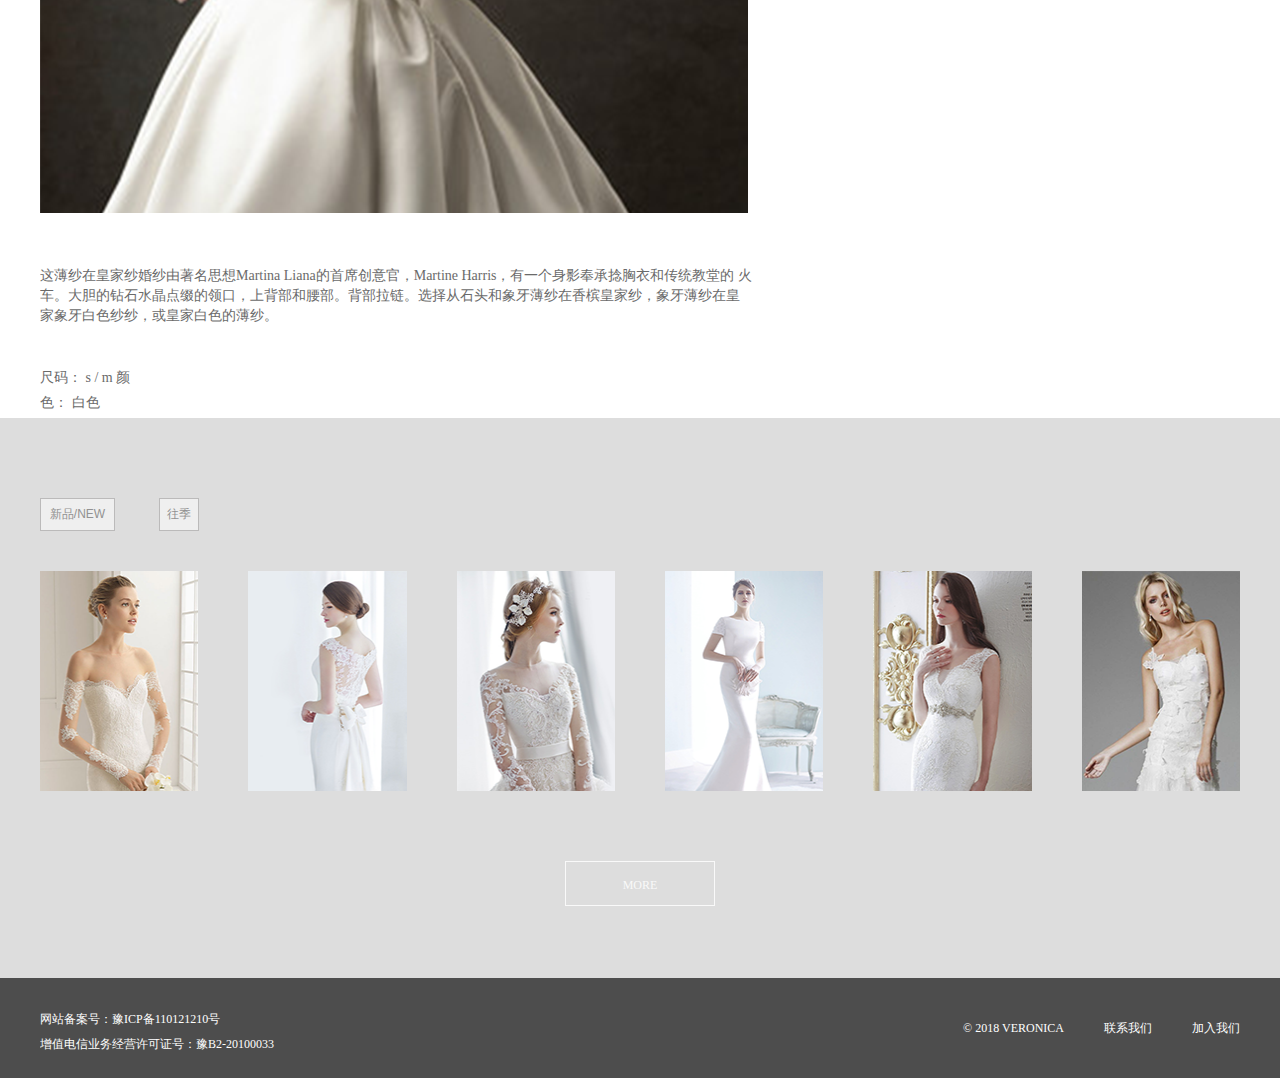
<file: dress.html>
<!DOCTYPE html>
<html lang="en">

<head>
    <meta charset="UTF-8">
    <meta name="viewport" content="width=device-width, initial-scale=1.0">
    <title>婚纱礼服</title>
    <link rel="icon" href="img/首页/徐.jpeg">
    <link rel="stylesheet" href="css/reset.css">
    <link rel="stylesheet" href="css/common.css">
    <link rel="stylesheet" href="css/dress.css">
    <link rel="stylesheet" href="css/dress-m.css">
    <link rel="stylesheet" href="css/swiper.min.css">



</head>

<body>
    <!-- 头部 -->
    <div class="header">
        <div class="header-c">
            <div class="logo"></div>
            <ul class="nav">
                <li class="item ">
                    <a href="index.html">首页</a>
                </li>
                <li class="item active">
                    <a href="dress.html">婚纱礼服</a>
                </li>
                <li class="item">
                    <a href="show.html">珠宝配饰</a>
                </li>
                <li class="item">
                    <a href="activity.html">最新活动</a>
                </li>
                <li class="item">
                    <a href="about.html">关于我们</a>
                </li>
            </ul>
            <!-- 汉堡导航 -->
            <div class="hamburger">
                <div class="line">
                </div>
                <div class="line">
                </div>
                <div class="line">
                </div>
            </div>
        </div>
    </div>

    <!-- 主要 -->
    <div class="main">
        <div class="main-c">
            <img class="img1" src="img/婚纱礼服/da1.png">
            <span class="line"></span>
            <div class="desc">
                <div class="desc-l">
                    <p class="p1">一字肩拖尾主纱</p>
                    <p class="p2">HER STYLE</p>
                    <p class="p3">$5389.00</p>
                    <p class="p4">白色 / M / VK2531</p>
                </div>
                <p class="p5">浅色象牙白缎面婚纱,手工镶嵌金色和银色Chantilly蕾丝,背面 <br> 饰有镂空的华丽。
                </p>
                <div class="desc-1">
                    <a class="but" href="###">
                        立即预约
                    </a>
                </div>
            </div>
            <img class="img2" src="img/婚纱礼服/da2.png">
            <div class="text">
                这薄纱在皇家纱婚纱由著名思想Martina Liana的首席创意官，Martine Harris，有一个身影奉承捻胸衣和传统教堂的 火车。大胆的钻石水晶点缀的领口，上背部和腰部。背部拉链。选择从石头和象牙薄纱在香槟皇家纱，象牙薄纱在皇 家象牙白色纱纱，或皇家白色的薄纱。
            </div>
            <div class="text2">尺码： s / m 颜色： 白色</div>
        </div>
    </div>

    <!-- 轮播图展示 -->
    <div class="show">
        <div class="show-c">
            <a href="">
                <button class="but1">新品/NEW</button>
            </a>
            <a href="">
                <button class="but2">往季</button>
            </a>
            <!-- 轮播图 -->
            <div class="con">
                <div class="swiper-wrapper list">
                    <div class="side swiper-slide"><img src="img/婚纱礼服/小1.png"></div>
                    <div class="side swiper-slide"><img src="img/婚纱礼服/小2.png"></div>
                    <div class="side swiper-slide"><img src="img/婚纱礼服/小3.png"></div>
                    <div class="side swiper-slide"><img src="img/婚纱礼服/小4.png"></div>
                    <div class="side swiper-slide"><img src="img/婚纱礼服/小5.png"></div>
                    <div class="side swiper-slide"><img src="img/婚纱礼服/小6.png"></div>
                    <div class="side swiper-slide"><img src="img/婚纱礼服/小7.jpg"></div>
                    <div class="side swiper-slide"><img src="img/婚纱礼服/小8.jpg"></div>
                    <div class="side swiper-slide"><img src="img/婚纱礼服/小9.jpg"></div>
                    <div class="side swiper-slide"><img src="img/婚纱礼服/小10.jpg"></div>
                    <div class="side swiper-slide"><img src="img/婚纱礼服/小11.jpg"></div>
                </div>
                <!-- 点击 -->
                <div class="arr-l"></div>
                <div class="arr-r"></div>
            </div>
            <div class="more">
                <a href="dress.html" class="more-c">MORE
                </a>
            </div>
        </div>
    </div>

    <!-- footer -->
    <div class="footer">
        <div class="footer-c">
            <ul class="survice">
                <li class="is " style="color: #fff;">&copy; 2018 VERONICA</li>
                <li class="is "><a href="about.html" style="color: #fff;">联系我们</a> </li>
                <li class="is "><a href="about.html" style="color: #fff;">加入我们</a></li>
            </ul>
            <p class="msg1" style="color: #fff;">网站备案号：豫ICP备110121210号</p>
            <p class="msg2" style="color: #fff;">增值电信业务经营许可证号：豫B2-20100033</p>
        </div>
    </div>

    <!-- //回到顶部 -->
    <div class="to">
        <div class="tol">
            <a href="#"></a>
        </div>
        <div class="tor">
            <a href="about.html"></a>
        </div>
    </div>
    <script src="js/jquery.js"></script>
    <script src="js/swiper.min.js"></script>
    <script src="js/common.js"></script>
    <script>
        var mySwiper = new Swiper('.con', {
            autoplay: true,
            slidesPerView: 6,
            spaceBetween: 50,
        })
        $('.arr-r').click(function() {
            mySwiper.slideNext();
        })
        $('.arr-l').click(function() {
            mySwiper.slidePrev();
        })
    </script>
</body>

</html>
</file>
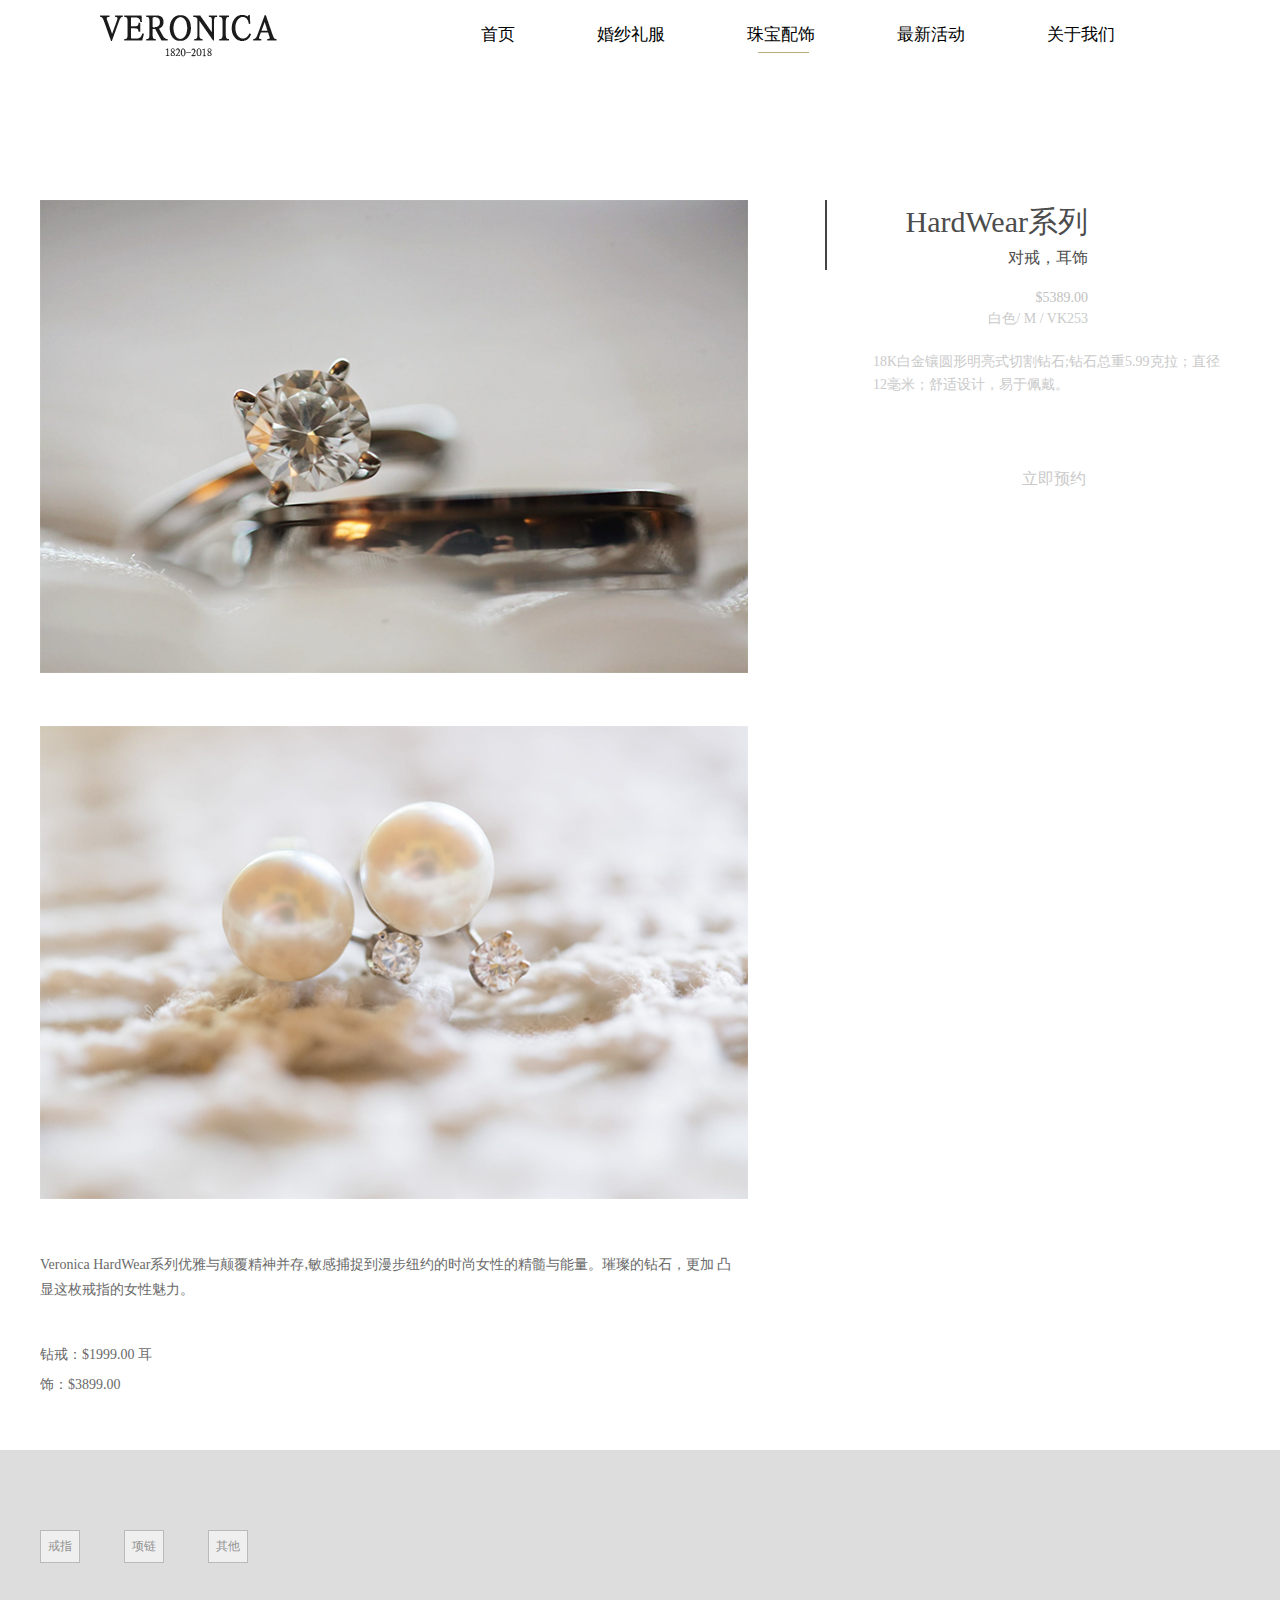
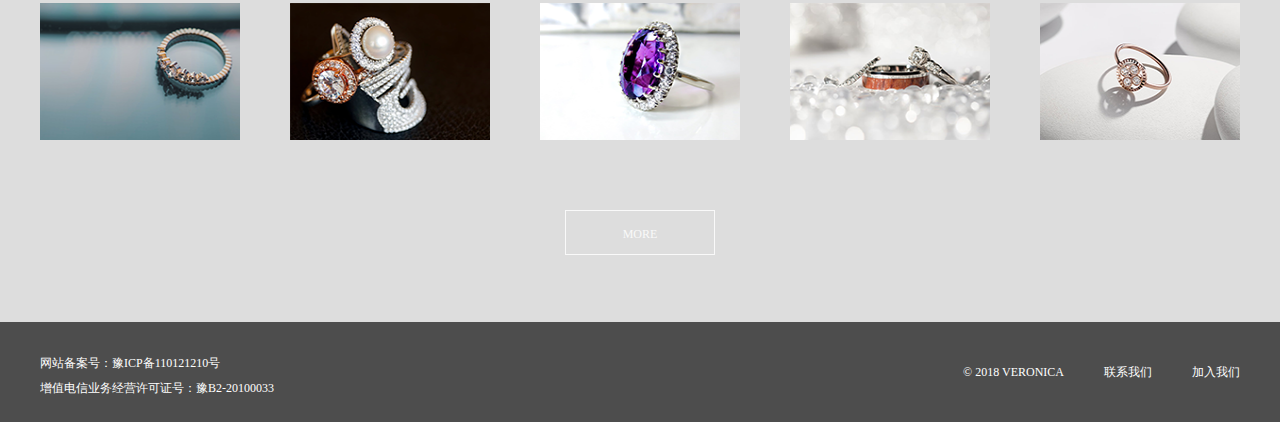
<file: show.html>
<!DOCTYPE html>
<html lang="en">

<head>
    <meta charset="UTF-8">
    <meta name="viewport" content="width=device-width, initial-scale=1.0">
    <title>珠宝配饰</title>
    <link rel="icon" href="img/首页/徐.jpeg">
    <link rel="stylesheet" href="css/reset.css">
    <link rel="stylesheet" href="css/common.css">
    <link rel="stylesheet" href="css/show.css">
    <link rel="stylesheet" href="css/show-m.css">
    <link rel="stylesheet" href="css/swiper.min.css">
</head>

<body>
    <!-- 头部 -->
    <div class="header">
        <div class="header-c">
            <div class="logo"></div>
            <ul class="nav">
                <li class="item ">
                    <a href="index.html">首页</a>
                </li>
                <li class="item ">
                    <a href="dress.html">婚纱礼服</a>
                </li>
                <li class="item active">
                    <a href="show.html">珠宝配饰</a>
                </li>
                <li class="item">
                    <a href="activity.html">最新活动</a>
                </li>
                <li class="item">
                    <a href="about.html">关于我们</a>
                </li>
            </ul>
            <!-- 汉堡导航 -->
            <div class="hamburger">
                <div class="line">
                </div>
                <div class="line">
                </div>
                <div class="line">
                </div>
            </div>
        </div>
    </div>

    <!-- 主要 -->
    <div class="main">
        <div class="main-c">
            <img class="img1" src="img/珠宝配饰/da1.png">
            <span class="line"></span>
            <div class="desc">
                <div class="desc-l">
                    <p class="p1">HardWear系列</p>
                    <p class="p2">对戒，耳饰</p>
                    <p class="p3">$5389.00</p>
                    <p class="p4">白色/ M / VK253</p>
                </div>
                <p class="p5">18K白金镶圆形明亮式切割钻石;钻石总重5.99克拉；直径 12毫米；舒适设计，易于佩戴。
                </p>
                <div class="desc-1">
                    <a class="but" href="###">
                        立即预约
                    </a>
                </div>
            </div>
            <img class="img2" src="img/珠宝配饰/da2.png">
            <div class="text">
                Veronica HardWear系列优雅与颠覆精神并存,敏感捕捉到漫步纽约的时尚女性的精髓与能量。璀璨的钻石，更加 凸显这枚戒指的女性魅力。
            </div>
            <div class="text2">钻戒：$1999.00 耳饰：$3899.00</div>
        </div>
    </div>

    <!-- 轮播图展示 -->
    <div class="show">
        <div class="show-c">
            <a href="">
                <button class="but2">戒指</button>
            </a>
            <a href="">
                <button class="but2">项链</button>
            </a>
            <a href="">
                <button class="but2">其他</button>
            </a>
            <!-- 轮播图 -->
            <div class="con">
                <div class="swiper-wrapper list">
                    <div class="side swiper-slide"><img src="img/珠宝配饰/小1.png"></div>
                    <div class="side swiper-slide"><img src="img/珠宝配饰/小2.png"></div>
                    <div class="side swiper-slide"><img src="img/珠宝配饰/小3.png"></div>
                    <div class="side swiper-slide"><img src="img/珠宝配饰/小4.png"></div>
                    <div class="side swiper-slide"><img src="img/珠宝配饰/小5.png"></div>
                    <div class="side swiper-slide"><img src="img/珠宝配饰/小1.png"></div>
                    <div class="side swiper-slide"><img src="img/珠宝配饰/小2.png"></div>
                    <div class="side swiper-slide"><img src="img/珠宝配饰/小3.png"></div>
                    <div class="side swiper-slide"><img src="img/珠宝配饰/小4.png"></div>
                    <div class="side swiper-slide"><img src="img/珠宝配饰/小5.png"></div>
                </div>
                <!-- 点击 -->
                <div class="arr-l"></div>
                <div class="arr-r"></div>
            </div>
            <div class="more">
                <a href="dress.html" class="more-c">MORE
                </a>
            </div>
        </div>
    </div>

    <!-- footer -->
    <div class="footer">
        <div class="footer-c">
            <ul class="survice">
                <li class="is " style="color: #fff;">&copy; 2018 VERONICA</li>
                <li class="is "><a href="about.html" style="color: #fff;">联系我们</a> </li>
                <li class="is "><a href="about.html" style="color: #fff;">加入我们</a></li>
            </ul>
            <p class="msg1" style="color: #fff;">网站备案号：豫ICP备110121210号</p>
            <p class="msg2" style="color: #fff;">增值电信业务经营许可证号：豫B2-20100033</p>
        </div>
    </div>

    <!-- //回到顶部 -->
    <div class="to">
        <div class="tol">
            <a href="#"></a>
        </div>
        <div class="tor">
            <a href="about.html"></a>
        </div>
    </div>
    <script src="js/jquery.js"></script>
    <script src="js/swiper.min.js"></script>
    <script src="js/common.js"></script>
    <script>
        var mySwiper = new Swiper('.con', {
            autoplay: true,
            slidesPerView: 5,
            spaceBetween: 50,
        })
        $('.arr-r').click(function() {
            mySwiper.slideNext();
        })
        $('.arr-l').click(function() {
            mySwiper.slidePrev();
        })
    </script>
</body>

</html>
</file>
<file: css/common.css>
/* 头部 */

.header {
    width: 100%;
    height: 100px;
    background-color: #fff;
    position: sticky;
    top: 0;
    z-index: 2;
}

.header-c {
    width: 1200px;
    height: 100%;
    margin: 0 auto;
    padding: 0 60px;
}

.header-c .logo {
    float: left;
    width: 177px;
    height: 42px;
    background: url(../img/首页/logo.png) no-repeat center;
    margin-top: 15px;
    cursor: pointer;
}

.nav {
    float: right;
    margin-right: 65px;
}

.nav .item {
    float: left;
    font-size: 17px;
    margin-left: 82px;
    line-height: 70px;
    transition: all linear .2s;
    -webkit-transition: all linear .2s;
    -moz-transition: all linear .2s;
    -ms-transition: all linear .2s;
    -o-transition: all linear .2s;
}

.item a {
    color: #000;
}

.nav .item:hover {
    transform: scale(1.1);
    -webkit-transform: scale(1.1);
    -moz-transform: scale(1.1);
    -ms-transform: scale(1.1);
    -o-transform: scale(1.1);
}

.nav .item:hover a {
    color: #1d1d1d;
}

.item a::after {
    content: "";
    display: block;
    width: 75%;
    height: 1px;
    background-color: #b9ab77;
    margin-left: 16%;
    margin-top: -18px;
    opacity: 0;
}

.item:hover a::after {
    opacity: 1;
}

.item.active a::after {
    content: "";
    display: block;
    width: 75%;
    height: 1px;
    background-color: #b9ab77;
    margin-left: 16%;
    margin-top: -18px;
    opacity: 1;
}


/* 脚部 */

.footer {
    width: 100%;
    height: 100px;
    background-color: #fff;
}

.footer-c {
    width: 1200px;
    height: 100%;
    margin: 0 auto;
    overflow: hidden;
}

.footer-c .msg1 {
    margin: 35px 0 13px;
    font-size: 12px;
    color: #323232;
}

.footer-c .msg2 {
    font-size: 12px;
    color: #323232;
}

.survice {
    float: right;
    line-height: 100px;
}

.survice .is {
    float: left;
    font-size: 12px;
    margin-left: 40px;
    color: #323232;
}


/* 回到顶部 */

.to {
    width: 52px;
    height: 104px;
    position: absolute;
    left: 50%;
    top: 400px;
    z-index: 3;
    margin-left: 700px;
}

.to a {
    display: block;
    width: 100%;
    height: 100%;
}

.to .tol {
    border: 1px solid #d3d4d66e;
    width: 52px;
    height: 52px;
    background: rgba(0, 0, 0, 0.1) url(../img/首页/顶部.png) no-repeat center;
}

.to .tor {
    border: 1px solid #d3d4d66e;
    width: 52px;
    height: 52px;
    background: rgba(0, 0, 0, 0.1) url(../img/首页/phone.png) no-repeat center;
}

.to .tol:hover {
    animation: shak .5s ease-in-out;
    -webkit-animation: shak .5s ease-in-out;
    border-color: #b9ab77;
}

.to .tor:hover {
    animation: shak .5s ease-in-out;
    -webkit-animation: shak .5s ease-in-out;
    border-color: #b9ab77;
}

@keyframes shak {
    /* 水平抖动，核心代码 */
    10%,
    90% {
        transform: translate3d(-1px, 0, 0);
    }
    20%,
    80% {
        transform: translate3d(+2px, 0, 0);
    }
    30%,
    70% {
        transform: translate3d(-4px, 0, 0);
    }
    40%,
    60% {
        transform: translate3d(+4px, 0, 0);
    }
    50% {
        transform: translate3d(-4px, 0, 0);
    }
}


/* 响应式 */


/* 头部 */

@media (max-width: 768px) {
    .header,
    .header-c {
        width: 100%;
    }
    .header-c .nav {
        display: none;
    }
    .header-c .logo {
        width: 100px;
        height: 30px;
        background: url(../img/首页/logo.png) no-repeat center;
        background-size: 100px 30px;
        margin-top: 20px;
        margin-left: -30px;
    }
    .hamburger {
        float: right;
        width: 40px;
        height: 40px;
        transition: .3s linear;
        margin-top: 15px;
        margin-right: -30px;
    }
    .hamburger .line {
        width: 20px;
        height: 2px;
        background: #3D3D3D;
        margin: 5px auto 0;
    }
    .hamburger .line:nth-child(1) {
        margin-top: 13px;
    }
    .activ .line {
        transition: .3s linear;
    }
    .activ .line:nth-child(1) {
        transform: translateY(7px);
    }
    .activ .line:nth-child(2) {
        width: 0;
    }
    .activ .line:nth-child(3) {
        transform: translateY(-7px) rotate(90deg);
    }
    .activ {
        transform: rotate(45deg);
        transition-delay: .3s;
    }
    .close .line {
        transition: .3s linear;
    }
    .nav {
        height: calc(100vh - 80px)!important;
        background: rgba(0, 0, 0, 0.6);
        position: fixed;
        top: 80px;
        left: 0;
        width: 100%;
        margin-top: 0;
        padding-left: 0;
        display: flex;
        flex-direction: column;
        justify-content: space-around;
        display: none;
    }
    .nav .item {
        float: none;
        margin-left: 0;
        text-align: center;
        height: 18%;
        display: flex;
    }
    .nav .item a {
        width: 100%;
        height: 100%;
        font-size: 22px;
        color: #fff;
    }
    /* 脚部 */
    .footer-c {
        width: 100%;
        height: 100%;
    }
    .footer-c .survice {
        float: none;
        width: 300px;
        height: 30px;
        line-height: 30px;
        margin: 0 auto;
        margin-top: 15px;
    }
    .footer-c .survice .is {
        margin-left: 25px;
    }
    .footer-c .msg1 {
        width: 200px;
        line-height: 15px;
        font-size: 12px;
        margin: 0 auto;
        margin-top: 5px;
    }
    .footer-c .msg2 {
        width: 270px;
        line-height: 15px;
        margin: 0 auto;
        margin-top: 5px;
    }
    /* 回到顶部 */
    .to {
        width: 37px;
        height: 37px;
        margin-left: 35%;
        left: 50%;
    }
}
</file>
<file: css/index.css>
.banner {
    width: 100%;
    height: 760px;
    position: relative;
    overflow: hidden;
}

.banner .list {
    width: 200%;
    height: 100%;
}

.banner .list .side {
    width: calc(100% / 2);
    height: 100%;
}

.banner .list .side img {
    width: 100%;
    height: 100%;
}

.arr-l {
    width: 50px;
    height: 79px;
    background: url(../img/首页/arr-l.png) no-repeat center;
    position: absolute;
    left: 50%;
    top: 50%;
    margin-left: -650px;
    margin-top: -110px;
    opacity: .3;
    z-index: 1;
    transition: .5s;
    -webkit-transition: .5s;
    -moz-transition: .5s;
    -ms-transition: .5s;
    -o-transition: .5s;
}

.arr-l:hover {
    cursor: pointer;
    opacity: 1;
}

.arr-r {
    width: 50px;
    height: 79px;
    background: url(../img/首页/arr-r.png) no-repeat center;
    position: absolute;
    top: 50%;
    left: 50%;
    margin-left: 600px;
    margin-top: -110px;
    z-index: 1;
    opacity: .3;
    transition: .5s;
}

.arr-r:hover {
    cursor: pointer;
    opacity: 1;
}

.swiper-pagination .swiper-pagination-bullet {
    width: 20px;
    height: 3px;
    background-color: #fff;
    border-radius: 2px;
    -webkit-border-radius: 2px;
    -moz-border-radius: 2px;
    -ms-border-radius: 2px;
    -o-border-radius: 2px;
    margin-right: 10px;
}

.swiper-pagination .swiper-pagination-bullet-active {
    background-color: rgb(225, 204, 218);
}

.dress {
    width: 100%;
    height: 810px;
    background-color: #fff;
    overflow: hidden;
}

.dress-c,
.show-c,
.design-c {
    width: 1200px;
    /* height: 100%; */
    margin: 0 auto;
    position: relative;
    overflow: hidden;
}

.title {
    width: fit-content;
    height: fit-content;
    position: absolute;
    left: 50%;
    top: 80px;
    margin-left: -58px;
}

.title .c-title {
    height: 26px;
    font-size: 26px;
    letter-spacing: 0px;
    color: #444444;
    margin-bottom: 10px;
}

.title .i-title {
    height: 16px;
    font-size: 16px;
    letter-spacing: 0px;
    color: #c1c1c1;
    margin-left: -5px;
}

.dress-nav {
    width: fit-content;
    margin: 0 auto;
    margin-top: 231px;
    overflow: hidden;
}

.dress-nav .items {
    float: left;
    margin-right: 50px;
}

.dress-nav .items a {
    color: #4d4d4d;
}

.dress-nav .items .ne {
    color: #b9ab77;
}

.items .s-dot {
    width: 4px;
    height: 4px;
    border-radius: 50%;
    -webkit-border-radius: 50%;
    -moz-border-radius: 50%;
    -ms-border-radius: 50%;
    -o-border-radius: 50%;
    background-color: #b9ab77;
    margin: 0 auto;
    margin-top: 12px;
}

.ban {
    width: 1200px;
    height: 360px;
    margin-top: 30px;
}

.ban .lis {
    width: 400%;
    height: 100%;
}

.ban .lis .sid {
    width: calc(100% / 4);
    height: 100%;
}

.ban .lis .sid .img {
    display: flex;
    width: 100%;
    height: 100%;
    justify-content: space-between;
}

.ban .lis .sid .img .img1 {
    width: 270px;
    height: 360px;
    background: url(../img/首页/婚纱礼服3.png) no-repeat center;
    background-size: 100% 100%;
    transition: all linear .5s;
    -webkit-transition: all linear .5s;
    -moz-transition: all linear .5s;
    -ms-transition: all linear .5s;
    -o-transition: all linear .5s;
}

.ban .lis .sid .img .img2 {
    width: 270px;
    height: 360px;
    background: url(../img/首页/婚纱礼服2.png) no-repeat center;
    background-size: 100% 100%;
    transition: all linear .5s;
    -webkit-transition: all linear .5s;
    -moz-transition: all linear .5s;
    -ms-transition: all linear .5s;
    -o-transition: all linear .5s;
}

.ban .lis .sid .img .img3 {
    width: 270px;
    height: 360px;
    background: url(../img/首页/婚纱礼服4.png) no-repeat center;
    background-size: 100% 100%;
    transition: all linear .5s;
    -webkit-transition: all linear .5s;
    -moz-transition: all linear .5s;
    -ms-transition: all linear .5s;
    -o-transition: all linear .5s;
}

.ban .lis .sid .img .img4 {
    width: 270px;
    height: 360px;
    background: url(../img/首页/婚纱礼服2.png) no-repeat center;
    background-size: 100% 100%;
    transition: all linear .5s;
    -webkit-transition: all linear .5s;
    -moz-transition: all linear .5s;
    -ms-transition: all linear .5s;
    -o-transition: all linear .5s;
}

.ban .lis .sid .img .img1:hover {
    background: url(../img/首页/婚纱礼服3-亮.jpg) no-repeat center;
    background-size: 100% 100%;
}

.ban .lis .sid .img .img2:hover {
    background: url(../img/首页/婚纱礼服2-亮.jpg) no-repeat center;
    background-size: 100% 100%;
}

.ban .lis .sid .img .img3:hover {
    background: url(../img/首页/婚纱礼服4-亮.jpg) no-repeat center;
    background-size: 100% 100%;
}

.ban .lis .sid .img .img4:hover {
    background: url(../img/首页/婚纱礼服2-亮.jpg) no-repeat center;
    background-size: 100% 100%;
}

.ban .lis .sid .img .img5 .mask {
    width: 100%;
    height: 100%;
    text-align: center;
    opacity: 0;
    transition: all linear .3s .8s;
    -webkit-transition: all linear .3s .8s;
    -moz-transition: all linear .3s .8s;
    -ms-transition: all linear .3s .8s;
    -o-transition: all linear .3s .8s;
}

.ban .lis .sid .img .img5 .mask .p1 {
    color: #fff;
    font-size: 14px;
    margin-top: 124px;
    overflow: hidden;
}

.ban .lis .sid .img .img5 .mask .p2 {
    color: #ffffff;
    font-size: 12px;
    margin-top: 39px;
}

.ban .lis .sid .img .img5 .mask .p3 {
    color: #ffffff;
    font-size: 12px;
    margin-top: 8px;
}

.ban .lis .sid .img .img5:hover .mask {
    opacity: 1;
}

.more {
    margin-top: 60px;
    margin-bottom: 50px;
}

.more .more-c {
    display: block;
    color: #2d2d2d;
    width: 148px;
    height: 43px;
    border: 1px solid #b9ab77;
    line-height: 46px;
    text-align: center;
    margin: 0 auto;
    transition: all linear .4s;
    -webkit-transition: all linear .4s;
    -moz-transition: all linear .4s;
    -ms-transition: all linear .4s;
    -o-transition: all linear .4s;
}

.more .more-c:hover {
    background-color: #F9F9F9;
}

.show {
    width: 100%;
    height: 550px;
    background-color: #F9F9F9;
}

.jewelry {
    margin-top: 200px;
    overflow: hidden;
    display: flex;
    justify-content: space-between;
}

.jewelry .it {
    width: 270px;
    height: 180px;
}

.jewelry .it .mb {
    width: 270px;
    height: 60px;
    margin-top: 120px;
    background-color: rgba(0, 0, 0, .37);
    opacity: 0;
    overflow: hidden;
    transition: all linear .5s;
    -webkit-transition: all linear .5s;
    -moz-transition: all linear .5s;
    -ms-transition: all linear .5s;
    -o-transition: all linear .5s;
}

.jewelry .it:hover .mb {
    opacity: 1;
}

.jewelry .it .p1 {
    color: #ffffff;
    font-size: 14px;
    margin-top: 10px;
    margin-left: 17px;
}

.jewelry .it .p2 {
    color: #c1c1c1;
    font-size: 12px;
    margin-top: 8px;
    margin-left: 17px;
}

.jewelry .m1 {
    background: url(../img/首页/珠宝1.png) no-repeat center;
}

.jewelry .m2 {
    background: url(../img/首页/珠宝2.png) no-repeat center;
}

.jewelry .m3 {
    background: url(../img/首页/珠宝3.png) no-repeat center;
}

.jewelry .m4 {
    background: url(../img/首页/珠宝4.png) no-repeat center;
}

.new {
    width: 100%;
    height: 880px;
    background-color: #fff;
    overflow: hidden;
    background: url(../img/首页/鲜花背景.png) no-repeat 0 208px;
    position: relative;
}

.bl {
    display: none;
}

.lists {
    position: absolute;
    width: 1200px;
    height: 350px;
    top: 340px;
    left: 50%;
    margin-left: -600px;
    background-color: #fff;
    display: flex;
}

.lists .act-it {
    width: 300px;
    height: 100%;
}

.mask1 {
    width: 300px;
    height: 100%;
    background-color: #eee;
    opacity: 0;
    transition: all linear .6s;
    -webkit-transition: all linear .6s;
    -moz-transition: all linear .6s;
    -ms-transition: all linear .6s;
    -o-transition: all linear .6s;
}

.lists .i1 {
    background: url(../img/首页/婚纱礼服2-亮.jpg) no-repeat center;
    background-size: 300px 100%;
}

.lists .i2 {
    background: url(../img/首页/婚纱礼服3-亮.jpg) no-repeat center;
    background-size: 300px 100%;
}

.lists .i3 {
    background: url(../img/首页/婚纱礼服4-亮.jpg) no-repeat center;
    background-size: 300px 100%;
}

.lists .i4 {
    background: url(../img/首页/婚纱礼服2-亮.jpg) no-repeat center;
    background-size: 300px 100%;
}

.lists .act-it .span1 {
    display: inline-block;
    margin-top: 44px;
    margin-left: 42px;
    font-size: 30px;
    color: #8b8b8b;
}

.lists .act-it .span2 {
    display: inline-block;
    margin-top: 55px;
    margin-left: 15px;
    font-size: 14px;
    color: #8b8b8b;
}

.lists .act-it h3 {
    margin-top: 48px;
    margin-left: 43px;
    font-size: 16px;
    color: #000000;
}

.lists .act-it p {
    margin-left: 43px;
    margin-top: 21px;
    font-size: 13px;
    color: #8b8b8b;
}

.lists .active-more {
    margin-top: 59px;
    margin-left: 44px;
    margin-bottom: 46px;
}

.lists .active-more a {
    color: #bebebe;
}

.lists .act-it:hover .mask1 {
    opacity: .8;
}

.mr {
    margin-top: 760px;
}

.design .na {
    color: #fff;
}

.design .i-title {
    margin-left: 0px;
}

.design {
    width: 100%;
    height: 711px;
    background-color: #4D4D4D;
    overflow: hidden;
}

.design-c .plate {
    width: 1200px;
    height: 490px;
    margin-top: 200px;
    display: flex;
    justify-content: space-between;
}

.plate .nal {
    width: 290px;
    height: 100%;
    text-align: center;
}

.plate .nal .nal1 {
    width: 180px;
    height: 180px;
    border-radius: 50%;
    -webkit-border-radius: 50%;
    -moz-border-radius: 50%;
    -ms-border-radius: 50%;
    -o-border-radius: 50%;
    background: url(../img/首页/设计师1.png) no-repeat center;
    background-size: 100% 100%;
    margin: 0 auto;
}

.plate .nal .nal2 {
    width: 180px;
    height: 180px;
    border-radius: 50%;
    -webkit-border-radius: 50%;
    -moz-border-radius: 50%;
    -ms-border-radius: 50%;
    -o-border-radius: 50%;
    background: url(../img/首页/设计师2.png) no-repeat center;
    background-size: 100% 100%;
    margin: 0 auto;
}

.plate .nal .nal3 {
    width: 180px;
    height: 180px;
    border-radius: 50%;
    -webkit-border-radius: 50%;
    -moz-border-radius: 50%;
    -ms-border-radius: 50%;
    -o-border-radius: 50%;
    background: url(../img/首页/设计师3.png) no-repeat center;
    background-size: 100% 100%;
    margin: 0 auto;
}

.plate .nal h3 {
    margin-top: 25px;
    font-size: 24px;
    color: #f7f5f5;
}

.plate .nal .p1 {
    margin-top: 20px;
    font-size: 12px;
    color: #b9b9b9;
}

.plate .nal .p2 {
    margin-top: 20px;
    font-size: 12px;
    line-height: 25px;
    color: #b9b9b9;
}

.plate .nal .p3 a {
    display: block;
    width: 153px;
    height: 28px;
    margin: 0 auto;
    margin-top: 68px;
    font-size: 12px;
    color: #bbbaba;
}

.plate .nal .line {
    display: block;
    width: 153px;
    height: 2px;
    border: solid 1px #bbbaba;
    background-color: #bbbaba;
    margin: 0 auto;
}

.plate .nal .mak {
    opacity: .4;
    transition: all linear .5s;
    -webkit-transition: all linear .5s;
    -moz-transition: all linear .5s;
    -ms-transition: all linear .5s;
    -o-transition: all linear .5s;
}

.plate .nal .mak:hover {
    opacity: 1;
}
</file>
<file: css/index-m.css>
/* 响应式 */

@media (max-width: 768px) {
    .banner {
        width: 100%;
        height: 145px;
    }
    .banner .list .side img {
        width: 100%;
        height: 145px;
    }
    .banner .arr-l {
        width: 50px;
    }
    .dress {
        width: 100%;
        height: 999px;
        /* height: 100%; */
        /* height: auto auto; */
    }
    .dress-c {
        width: 100%;
        height: 100%;
    }
    .title {
        top: 40px;
    }
    .dress-nav {
        margin-top: 140px;
    }
    .dress-nav .items {
        margin-right: 20px;
        font-size: 12px;
    }
    .ban {
        width: 100%;
    }
    .ban .lis .sid .img {
        width: 100%;
        height: 100%;
        display: flex;
        justify-content: space-evenly;
        flex-wrap: wrap;
    }
    .ban .lis .sid .img .img5 {
        width: 43%;
        height: 93%;
        background-size: 100% 100%;
        overflow: hidden;
        margin-bottom: 30px;
    }
    .mr {
        margin-top: 370px;
    }
    .show {
        height: 100%;
        height: 1230px;
    }
    .show-c {
        width: 100%;
    }
    .show-c .jewelry {
        justify-content: space-evenly;
        flex-wrap: wrap;
        margin-top: 120px;
    }
    .show-c .jewelry .it {
        width: 600px;
        height: 220px;
        background-size: 100% 100%;
        margin-top: 20px;
    }
    .jewelry .it .mb {
        width: 100%;
        height: 60px;
        margin-top: 160px;
    }
    .jewelry .it .p1 {
        font-size: 18px;
    }
    .jewelry .it .p2 {
        font-size: 15px;
    }
    .new {
        width: 100%;
        height: 620px;
        background-size: 90% 150px;
        background-position: 0 400px;
    }
    .lists {
        display: none;
    }
    .bl {
        display: block;
        width: 100%;
        height: 340px;
        margin-top: 120px;
        margin-bottom: 50px;
    }
    .lis .i1 {
        margin-left: 10px;
        width: 50%;
        height: 100%;
        background: url(../img/首页/婚纱礼服2-亮.jpg) no-repeat center;
        background-size: 100% 100%;
    }
    .lis .i2 {
        margin-left: 10px;
        width: 50%;
        height: 100%;
        background: url(../img/首页/婚纱礼服3-亮.jpg) no-repeat center;
        background-size: 100% 100%;
    }
    .lis .i3 {
        margin-left: 10px;
        width: 50%;
        height: 100%;
        background: url(../img/首页/婚纱礼服4-亮.jpg) no-repeat center;
        background-size: 100% 100%;
    }
    .lis .i4 {
        margin-left: 10px;
        width: 50%;
        height: 100%;
        background: url(../img/首页/婚纱礼服2-亮.jpg) no-repeat center;
        background-size: 100% 100%;
    }
    .mask1 {
        width: 95%;
        height: 100%;
        opacity: .8;
        margin-left: 100%;
        padding: 30px 30px;
    }
    .mask1 .span1 {
        font-size: 40px;
        color: #939393;
    }
    .mask1 .span2 {
        font-size: 20px;
    }
    .mask1 h3 {
        margin-top: 34px;
        font-size: 20px;
        font-weight: bolder;
    }
    .mask1 p {
        font-size: 16px;
        margin-top: 50px;
        line-height: 30px;
        margin-bottom: 35px;
        overflow: hidden;
        text-overflow: ellipsis;
        display: -webkit-box;
        -webkit-line-clamp: 2;
        -webkit-box-orient: vertical;
    }
    .mask1 a {
        font-size: 22px;
        padding: 10px 10px 10px 0;
        color: #bebebe;
    }
    .design {
        width: 100%;
        height: 1950px;
    }
    .design-c {
        width: 100%;
        height: 100%;
    }
    .design-c .plate {
        width: 100%;
        height: 100%;
        margin-top: 400px;
        justify-content: space-evenly;
        flex-wrap: wrap;
    }
    .design-c .title {
        margin-left: -45px;
    }
    .plate .nal {
        width: 70%;
        height: 550px;
        margin-top: -280px;
    }
    .plate .nal .nal1 {
        width: 260px;
        height: 260px;
    }
    .plate .nal .nal2 {
        width: 260px;
        height: 260px;
    }
    .plate .nal .nal3 {
        width: 260px;
        height: 260px;
    }
}
</file>
<file: css/about.css>
.banner {
    width: 1800px;
    height: 270px;
    background: url(../img/关于我们/big-img.png) no-repeat center;
    background-size: 100% 100%;
    animation: shake 30s ease-in-out 0s infinite normal;
    -webkit-animation: shake 30s ease-in-out 0s infinite normal;
}

@keyframes shake {
    0% {
        background: url(../img/关于我们/big-img.png) no-repeat center;
        background-size: 100% 100%;
    }
    50% {
        background: url(../img/关于我们/activity-banner.jpg) no-repeat center;
        background-size: 100% 100%;
    }
    100% {
        background: url(../img/关于我们/big-img.png) no-repeat center;
        background-size: 100% 100%;
    }
}

.main {
    width: 100%;
    height: 1620px;
    position: relative;
    overflow: hidden;
}

.main-c {
    width: 1080px;
    height: 100%;
    margin: 0 auto;
    overflow: hidden;
}

.title {
    width: fit-content;
    height: fit-content;
    position: absolute;
    left: 50%;
    top: 80px;
    margin-left: -58px;
}

.title .c-title {
    height: 26px;
    font-size: 26px;
    letter-spacing: 0px;
    color: #444444;
    margin-bottom: 10px;
}

.title .i-title {
    height: 16px;
    font-size: 16px;
    letter-spacing: 0px;
    color: #c1c1c1;
    margin-left: 10px;
}

.ele {
    margin-top: 600px;
}

.text1 {
    width: 100%;
    height: 314px;
    margin-top: 190px;
}

.text1 .box {
    display: inline-block;
    width: 422px;
    height: 314px;
    background: url(../img/关于我们/img1.png) no-repeat center;
}

.text1 .box .mask {
    width: 100%;
    height: 100%;
    background-color: rgba(0, 0, 0, 0.4);
    text-align: center;
}

.text1 .box .mask span {
    display: inline-block;
    color: #fff;
    font-size: 30px;
    margin-top: 150px;
}

.text1 .desc {
    display: inline-block;
    width: 593px;
    margin-left: 60px;
    font-size: 16px;
    vertical-align: top;
    line-height: 24px;
    text-indent: 2em;
    color: #6B6B6B;
}

.text2 {
    margin-top: 40px;
    font-size: 16px;
    line-height: 20px;
    text-indent: 2em;
    color: #6B6B6B;
}

.box2 {
    width: 100%;
    height: 345px;
    background: url(../img/关于我们/img2.png) no-repeat center;
    margin-top: 200px;
}

.main-c .t1 {
    font-size: 26px;
    color: #373737;
    height: 25px;
    margin-top: 5px;
}

.main-c .t2 {
    font-size: 16px;
    color: #616060;
    margin-top: 10px;
    line-height: 20px;
    text-indent: 2em;
}

.tet1 {
    width: 100%;
    height: 265px;
    margin-top: 40px;
}

.tet1 #allmap {
    width: 473px;
    height: 265px;
    display: inline-block;
}

.tet1 .tet2 {
    display: inline-block;
    width: 246px;
    margin-left: 50px;
    font-size: 16px;
    line-height: 25px;
    color: #616060;
}

.footer {
    background-color: #4d4d4d;
}
</file>
<file: css/about-m.css>
@media (max-width: 768px) {
    .banner {
        width: 100%;
        height: 57px;
    }
    .main {
        height: 2000px;
    }
    .main-c {
        width: 100%;
    }
    .title {
        top: 50px;
    }
    .title.ele {
        top: 16%;
    }
    .text1 {
        margin-top: 130px;
    }
    .text1 .box {
        width: 100%;
        height: 272px;
    }
    .text1 .box .mask span {
        margin-top: 120px;
    }
    .text1 .desc {
        width: 100%;
        margin-left: 5px;
        margin-top: 10px;
    }
    .text2 {
        margin-top: 12px;
        margin-left: 5px;
    }
    .ele {
        margin-top: 700px;
    }
    .box2 {
        margin-top: 120px;
    }
    .main-c .t1 {
        font-size: 20px;
        text-align: center;
    }
    .main-c .t2 {
        margin-top: 6px;
    }
    .tet1 {
        width: 100%;
        height: 100%;
    }
    .tet1 #allmap {
        width: 100%;
        height: 100%;
    }
}
</file>
<file: css/activity.css>
.banner {
    width: 100%;
    height: 270px;
    background: url(../img/最新活动/banner.png) no-repeat center;
    background-size: 100% 100%;
    transition: all linear .5s;
}

.banner:hover {
    background: url(../img/最新活动/banner-亮.jpg) no-repeat center;
    background-size: 100% 100%;
}

.cti {
    width: 100%;
    height: 950px;
    overflow: hidden;
    position: relative;
}

.title {
    width: fit-content;
    height: fit-content;
    position: absolute;
    left: 50%;
    top: 80px;
    margin-left: -58px;
}

.title .c-title {
    height: 26px;
    font-size: 26px;
    letter-spacing: 0px;
    color: #444444;
    margin-bottom: 10px;
}

.title .i-title {
    height: 16px;
    font-size: 16px;
    letter-spacing: 0px;
    color: #c1c1c1;
    margin-left: -5px;
}

.con {
    width: 100%;
    height: 600px;
    margin-top: 220px;
}

.con .list {
    width: 200%;
    height: 100%;
}

.con .list .side {
    width: calc(100% / 2);
    height: 100%;
}

.con .list .side .box {
    width: 100%;
    height: 100%;
}

.con .list .side .box .item-i {
    width: 100%;
    height: 200px;
    border-bottom: 1px solid #dbdbdb;
}

.con .list .side .box .item-i .box1 {
    width: 810px;
    height: 200px;
    margin: 0 auto;
    padding: 50px 65px 0px;
    box-sizing: border-box;
    position: relative;
}

.con .box1 .time {
    float: left;
    color: #929292;
}

.con .box1 .time .p1 {
    line-height: 1;
    font-size: 60px;
}

.con .box1 .time .p2 {
    line-height: 2;
    font-size: 16px;
    text-align: right;
}

.con .box1 .text {
    margin-left: 205px;
}

.con .box1 .text .p3 {
    color: #000;
    font-size: 16px;
}

.con .box1 .text .desc {
    margin-top: 25px;
    line-height: 2;
    font-size: 12px;
    color: #929292;
}

.con .box1 .ci {
    width: 30px;
    height: 40px;
    position: absolute;
    right: 0;
    top: 50%;
    margin-top: -20px;
    background: url(../img/最新活动/向右.png) no-repeat center;
}

.con .list .side .box .item-i:hover {
    background-color: #444444;
}

.con .list .side .box .item-i:hover .box1 {
    transform: translateX(-80px);
    -webkit-transform: translateX(-80px);
    -moz-transform: translateX(-80px);
    -ms-transform: translateX(-80px);
    -o-transform: translateX(-80px);
    transition: all linear .5s;
    -webkit-transition: all linear .5s;
    -moz-transition: all linear .5s;
    -ms-transition: all linear .5s;
    -o-transition: all linear .5s;
}

.con .list .side .box .item-i:hover .time {
    color: #ffff;
}

.con .list .side .box .item-i:hover .text .p3 {
    color: #ffff;
}

.con .list .side .box .item-i:hover .text .desc {
    color: #ffff;
}

.con .list .side .box .item-i:hover .ci {
    transform: scale(1.4);
    -webkit-transform: scale(1.4);
    -moz-transform: scale(1.4);
    -ms-transform: scale(1.4);
    -o-transform: scale(1.4);
}

.dot {
    height: 30px;
    margin-top: 55px;
    margin-left: 50%;
}

.dot .dit {
    cursor: pointer;
    float: left;
    width: 30px;
    height: 30px;
    box-sizing: border-box;
    border: 1px solid #c9c9c9;
    color: #c9c9c9;
    border-radius: 0;
    text-align: center;
    line-height: 27px;
    margin-right: 10px;
}

.dot .act {
    background-color: #6d6d6d;
    color: #ffff;
}

.footer {
    background-color: #f7f5fa;
}
</file>
<file: css/activity-m.css>
@media (max-width: 768px) {
    .banner {
        width: 100%;
        height: 60px;
    }
    .cti {
        height: 800px;
    }
    .title {
        top: 40px
    }
    .con {
        margin-top: 100px;
    }
    .con .list .side .box .item-i .box1 {
        width: 100%;
        padding: 30px 0px;
    }
    .con .box1 .time .p1 {
        font-size: 20px;
    }
    .con .box1 .time {
        margin-left: 10px;
    }
    .con .box1 .time .p2 {
        font-size: 8px;
    }
    .con .box1 .text {
        margin-left: 70px;
        padding: 0px 40px 0px 0px;
    }
    .con .box1 .text .desc {
        margin-top: 15px;
    }
    .dot {
        margin-top: 35px;
        margin-left: 40%;
    }
}
</file>
<file: css/design.css>
.banner {
    width: 1800px;
    height: 270px;
    background: url(../img/设计师/矩形\ 5.png) no-repeat center;
    background-size: 100% 100%;
    animation: shake 30s ease-in-out 0s infinite normal;
    -webkit-animation: shake 30s ease-in-out 0s infinite normal;
}

@keyframes shake {
    0% {
        background: url(../img/设计师/矩形\ 5.png) no-repeat center;
        background-size: 100% 100%;
    }
    50% {
        background: url(../img/设计师/背景2.png) no-repeat center;
        background-size: 100% 100%;
    }
    100% {
        background: url(../img/设计师/矩形\ 5.png) no-repeat center;
        background-size: 100% 100%;
    }
}

.main {
    width: 100%;
    height: 1000px;
    margin-bottom: 50px;
    position: relative;
}

.main-c {
    width: 1200px;
    height: 100%;
    margin: 0 auto;
    overflow: hidden;
}

.title {
    width: fit-content;
    height: fit-content;
    position: absolute;
    left: 50%;
    top: 100px;
    margin-left: -58px;
}

.title .c-title {
    height: 26px;
    font-size: 26px;
    letter-spacing: 0px;
    color: #444444;
    margin-bottom: 10px;
}

.title .i-title {
    height: 16px;
    font-size: 16px;
    letter-spacing: 0px;
    color: #c1c1c1;
    margin-left: 3px;
}

.list {
    width: 100%;
    height: 745px;
    margin-top: 230px;
    display: flex;
    justify-content: space-between;
}

.list .items {
    width: 300px;
    height: 100%;
    text-align: center;
    border-bottom: 1px solid #a4a4a4;
    transition: all linear .3s;
    -webkit-transition: all linear .3s;
    -moz-transition: all linear .3s;
    -ms-transition: all linear .3s;
    -o-transition: all linear .3s;
}

.items .name {
    line-height: 17px;
    font-size: 18px;
    color: #2e2e2e;
    margin-top: 43px;
}

.items .msg {
    line-height: 15px;
    font-size: 14px;
    color: #a4a4a4;
    margin-top: 15px;
}

.items .desc {
    width: 300px;
    line-height: 22px;
    font-size: 14px;
    color: #a4a4a4;
    margin-top: 38px;
}

.items .more {
    cursor: pointer;
    margin: 50px auto 32px;
    width: 148px;
    height: 43px;
    color: #a4a4a4;
    border: 1px solid #a4a4a4;
    line-height: 43px;
    text-align: center;
    transition: all linear .3s;
    -webkit-transition: all linear .3s;
    -moz-transition: all linear .3s;
    -ms-transition: all linear .3s;
    -o-transition: all linear .3s;
}

.items .more:hover {
    border: 1px solid #b9ab77;
    color: #b9ab77;
}

.items:hover {
    border-bottom: 1px solid #b9ab77;
}

.footer {
    background-color: #4d4d4d;
}
</file>
<file: css/design-m.css>
@media (max-width: 768px) {
    .banner {
        width: 100%;
        height: 57px;
    }
    .main {
        width: 100%;
        height: 2460px;
    }
    .main-c {
        width: 100%;
    }
    .title {
        top: 40px;
        margin-left: -35px;
    }
    .list {
        margin-top: 120px;
        justify-content: space-evenly;
        flex-wrap: wrap;
    }
    .list .items {
        width: 100%;
        margin-bottom: 50px;
    }
    .items .desc {
        margin: 0 auto;
        margin-top: 30px;
    }
}
</file>
<file: css/dress.css>
.main {
    width: 100%;
    height: 1818px;
    margin-top: 100px;
}

.show-c {
    width: 1200px;
    height: 100%;
    margin: 0 auto;
    overflow: hidden;
}

.main-c {
    width: 1200px;
    height: 100%;
    margin: 0 auto;
    overflow: hidden;
}

.main-c .img1 {
    width: 708px;
    height: 780px;
}

.main-c .line {
    display: inline-block;
    width: 2px;
    height: 70px;
    background-color: #454545;
    margin-left: 73px;
    vertical-align: top;
}

.main-c .desc {
    width: 392px;
    height: 368px;
    display: inline-block;
    vertical-align: top;
    margin-left: 15px;
}

.desc .desc-l {
    width: 210px;
    height: 115px;
    text-align: right;
}

.desc-l .p1 {
    margin-top: 8px;
    font-size: 30px;
    color: #4c4c4c;
    line-height: 28px;
}

.desc-l .p2 {
    font-size: 16px;
    line-height: 13px;
    color: #4c4c4c;
    margin-top: 15px;
}

.desc-l .p3 {
    font-size: 16px;
    line-height: 16px;
    color: #c1c1c1;
    margin-top: 26px;
}

.desc-l .p4 {
    font-size: 16px;
    line-height: 16px;
    color: #cacaca;
    margin-top: 7px;
}

.desc .p5 {
    width: 392px;
    font-size: 14px;
    line-height: 20px;
    letter-spacing: 0px;
    color: #cacaca;
    margin-top: 28px;
}

.desc-1 {
    width: 100%;
    height: 106px;
    text-align: center;
    margin-top: 60px;
}

.desc .but {
    display: inline-block;
    text-align: center;
    width: 151px;
    height: 45px;
    line-height: 45px;
    color: #cacaca;
    font-size: 16px;
    transition: all linear .5s;
    -webkit-transition: all linear .5s;
    -moz-transition: all linear .5s;
    -ms-transition: all linear .5s;
    -o-transition: all linear .5s;
}

.desc .but:hover {
    background-color: #B9AB77;
}

.main-c .img2 {
    width: 708px;
    height: 780px;
    margin-top: 50px;
}

.main-c .text {
    margin-top: 50px;
    width: 714px;
    height: 64px;
    line-height: 20px;
    font-size: 14px;
    color: #6a6a6a;
}

.main-c .text2 {
    margin-top: 35px;
    width: 98px;
    height: 44px;
    line-height: 25px;
    font-size: 14px;
    color: #6a6a6a;
}

.show {
    width: 100%;
    height: 560px;
    background-color: #DDDDDD;
    position: relative;
}

.show-c .but1 {
    width: 75px;
    height: 33px;
    border: solid 1px #bbbaba;
    margin-top: 80px;
    color: #929292;
    font-size: 12px;
    cursor: pointer;
}

.show-c .but1:hover {
    color: #0a0a0a;
    box-shadow: 0 0 0 1px #b9ab77 inset;
}

.show-c .but2 {
    width: 40px;
    height: 33px;
    font-size: 12px;
    border: solid 1px #bbbaba;
    margin-top: 80px;
    margin-left: 40px;
    color: #929292;
    cursor: pointer;
}

.show-c .but2:hover {
    color: #0a0a0a;
    box-shadow: 0 0 0 1px #b9ab77 inset;
}

.show-c .con {
    width: 1200px;
    height: 220px;
    margin-top: 40px;
}

.con .list {
    height: 100%;
}

.show-c .con .list .side {
    width: 158px;
    height: 100%;
}

.show-c .con .list .side img {
    width: 100%;
    height: 100%;
}

.arr-l {
    width: 32px;
    height: 50px;
    background: url(../img/首页/arr-l.png) no-repeat center;
    position: absolute;
    left: 50%;
    top: 236px;
    margin-left: -780px;
    opacity: .3;
    transition: .5s;
    -webkit-transition: .5s;
    -moz-transition: .5s;
    -ms-transition: .5s;
    -o-transition: .5s;
}

.arr-l:hover {
    cursor: pointer;
    opacity: 1;
}

.arr-r {
    width: 32px;
    height: 50px;
    background: url(../img/首页/arr-r.png) no-repeat center;
    position: absolute;
    left: 50%;
    top: 236px;
    margin-left: 750px;
    opacity: .3;
    transition: .5s;
    -webkit-transition: .5s;
    -moz-transition: .5s;
    -ms-transition: .5s;
    -o-transition: .5s;
}

.arr-r:hover {
    cursor: pointer;
    opacity: 1;
}

.more {
    margin-top: 70px;
    margin-bottom: 50px;
}

.more .more-c {
    display: block;
    color: #F9F9F9;
    width: 148px;
    font-size: 12px;
    height: 43px;
    border: 1px solid #F9F9F9;
    line-height: 46px;
    text-align: center;
    margin: 0 auto;
    transition: all linear .4s;
    -webkit-transition: all linear .4s;
    -moz-transition: all linear .4s;
    -ms-transition: all linear .4s;
    -o-transition: all linear .4s;
}

.more .more-c:hover {
    color: #baae81;
    border: 1px solid #baae81;
}

.footer {
    background-color: #4d4d4d;
}
</file>
<file: css/dress-m.css>
@media (max-width: 768px) {
    .main {
        margin-top: 0px;
        height: auto;
        margin-bottom: 30px;
    }
    .main-c {
        width: 100%;
    }
    .main-c .img1 {
        width: 60%;
        height: auto;
    }
    .main-c .line {
        margin-left: 2px;
    }
    .main-c .desc {
        width: 33%;
        height: 235px;
        margin-left: 5px;
    }
    .main-c .desc-l {
        text-align: center;
        width: 100%;
    }
    .desc-l .p1 {
        font-size: 20px;
        line-height: 20px;
    }
    .desc-l .p2 {
        margin-top: 10px;
    }
    .desc-l .p3 {
        margin-top: 15px;
    }
    .desc .p5 {
        width: 100%;
        margin-top: 30px;
    }
    .desc .desc-1 {
        margin-top: 0px;
        height: 40px;
    }
    .main-c .img2 {
        width: 60%;
        height: auto;
        margin-top: 20px;
    }
    .main-c .text {
        width: 60%;
        margin-top: 20px;
        height: auto;
        margin-left: 10px;
        text-indent: 2em;
    }
    .main-c .text2 {
        margin-top: 10px;
        margin-left: 10px;
    }
    .show-c {
        width: 100%;
    }
    .show-c .arr-l {
        display: none;
    }
    .show-c .arr-r {
        display: none;
    }
}
</file>
<file: css/show.css>
.main {
    width: 100%;
    height: 1250px;
    margin-top: 100px;
}

.show-c,
.main-c {
    width: 1200px;
    height: 100%;
    margin: 0 auto;
    overflow: hidden;
}

.main-c .img1 {
    width: 708px;
    height: 473px;
}

.main-c .line {
    display: inline-block;
    width: 2px;
    height: 70px;
    background-color: #454545;
    margin-left: 73px;
    vertical-align: top;
}

.main-c .desc {
    width: 362px;
    height: 346px;
    display: inline-block;
    vertical-align: top;
    margin-left: 42px;
}

.desc .desc-l {
    width: 215px;
    height: 92px;
    text-align: right;
}

.desc-l .p1 {
    margin-top: 8px;
    font-size: 30px;
    color: #4c4c4c;
    line-height: 28px;
    letter-spacing: 0px;
}

.desc-l .p2 {
    font-size: 16px;
    line-height: 13px;
    color: #4c4c4c;
    margin-top: 15px;
}

.desc-l .p3 {
    font-size: 14px;
    line-height: 16px;
    color: #c1c1c1;
    margin-top: 26px;
}

.desc-l .p4 {
    font-size: 14px;
    line-height: 16px;
    color: #cacaca;
    margin-top: 5px;
}

.desc .p5 {
    width: 361px;
    font-size: 14px;
    line-height: 23px;
    letter-spacing: 0px;
    color: #cacaca;
    margin-top: 50px;
}

.desc-1 {
    width: 100%;
    height: 106px;
    text-align: center;
    margin-top: 60px;
}

.desc .but {
    display: inline-block;
    text-align: center;
    width: 151px;
    height: 45px;
    line-height: 45px;
    color: #cacaca;
    font-size: 16px;
    transition: all linear .5s;
    -webkit-transition: all linear .5s;
    -moz-transition: all linear .5s;
    -ms-transition: all linear .5s;
    -o-transition: all linear .5s;
}

.desc .but:hover {
    background-color: #B9AB77;
}

.main-c .img2 {
    width: 708px;
    height: 473px;
    margin-top: 50px;
}

.main-c .text {
    margin-top: 50px;
    width: 700px;
    height: 38px;
    line-height: 25px;
    font-size: 14px;
    color: #6a6a6a;
}

.main-c .text2 {
    margin-top: 50px;
    width: 120px;
    height: 38px;
    line-height: 30px;
    font-size: 14px;
    color: #6a6a6a;
}

.show {
    width: 100%;
    height: 472px;
    background-color: #DDDDDD;
    position: relative;
}

.show-c .but2 {
    width: 40px;
    height: 33px;
    font-size: 12px;
    border: solid 1px #bbbaba;
    margin-top: 80px;
    margin-right: 40px;
    color: #929292;
    cursor: pointer;
}

.show-c .but2:hover {
    color: #0a0a0a;
    box-shadow: 0 0 0 1px #b9ab77 inset;
}

.show-c .con {
    width: 1200px;
    height: 137px;
    margin-top: 40px;
}

.show-c .con .list {
    height: 100%;
}

.show-c .con .list .side {
    width: 200px;
    height: 100%;
}

.show-c .con .list .side img {
    width: 100%;
    height: 100%;
}

.arr-l {
    width: 32px;
    height: 50px;
    background: url(../img/首页/arr-l.png) no-repeat center;
    position: absolute;
    left: 50%;
    top: 195px;
    margin-left: -780px;
    opacity: .3;
    transition: .5s;
    -webkit-transition: .5s;
    -moz-transition: .5s;
    -ms-transition: .5s;
    -o-transition: .5s;
}

.arr-l:hover {
    cursor: pointer;
    opacity: 1;
}

.arr-r {
    width: 32px;
    height: 50px;
    background: url(../img/首页/arr-r.png) no-repeat center;
    position: absolute;
    left: 50%;
    top: 195px;
    margin-left: 750px;
    opacity: .3;
    transition: .5s;
    -webkit-transition: .5s;
    -moz-transition: .5s;
    -ms-transition: .5s;
    -o-transition: .5s;
}

.arr-r:hover {
    cursor: pointer;
    opacity: 1;
}

.more {
    margin-top: 70px;
    margin-bottom: 50px;
}

.more .more-c {
    display: block;
    color: #F9F9F9;
    width: 148px;
    font-size: 12px;
    height: 43px;
    border: 1px solid #F9F9F9;
    line-height: 46px;
    text-align: center;
    margin: 0 auto;
    transition: all linear .4s;
    -webkit-transition: all linear .4s;
    -moz-transition: all linear .4s;
    -ms-transition: all linear .4s;
    -o-transition: all linear .4s;
}

.more .more-c:hover {
    color: #baae81;
    border: 1px solid #baae81;
}

.footer {
    background-color: #4d4d4d;
}
</file>
<file: css/show-m.css>
@media (max-width: 768px) {
    .main {
        margin-top: 0px;
        height: auto;
        margin-bottom: 30px;
    }
    .main-c {
        width: 100%;
    }
    .main-c .img1 {
        width: 60%;
        height: auto;
    }
    .main-c .line {
        margin-left: 2px;
    }
    .main-c .desc {
        width: 35%;
        height: 235px;
        margin-left: 0px;
    }
    .main-c .desc-l {
        text-align: center;
        width: 100%;
    }
    .desc-l .p1 {
        font-size: 20px;
        line-height: 20px;
    }
    .desc-l .p2 {
        margin-top: 10px;
    }
    .desc-l .p3 {
        margin-top: 15px;
    }
    .desc .p5 {
        width: 100%;
        margin-top: 30px;
    }
    .desc .desc-1 {
        margin-top: 0px;
        height: 40px;
    }
    .main-c .img2 {
        width: 60%;
        height: auto;
        margin-top: 20px;
    }
    .main-c .text {
        width: 60%;
        margin-top: 20px;
        height: auto;
        margin-left: 10px;
        text-indent: 2em;
    }
    .main-c .text2 {
        margin-top: 10px;
        margin-left: 10px;
    }
    .show-c {
        width: 100%;
    }
    .show-c .arr-l {
        display: none;
    }
    .show-c .arr-r {
        display: none;
    }
}
</file>
